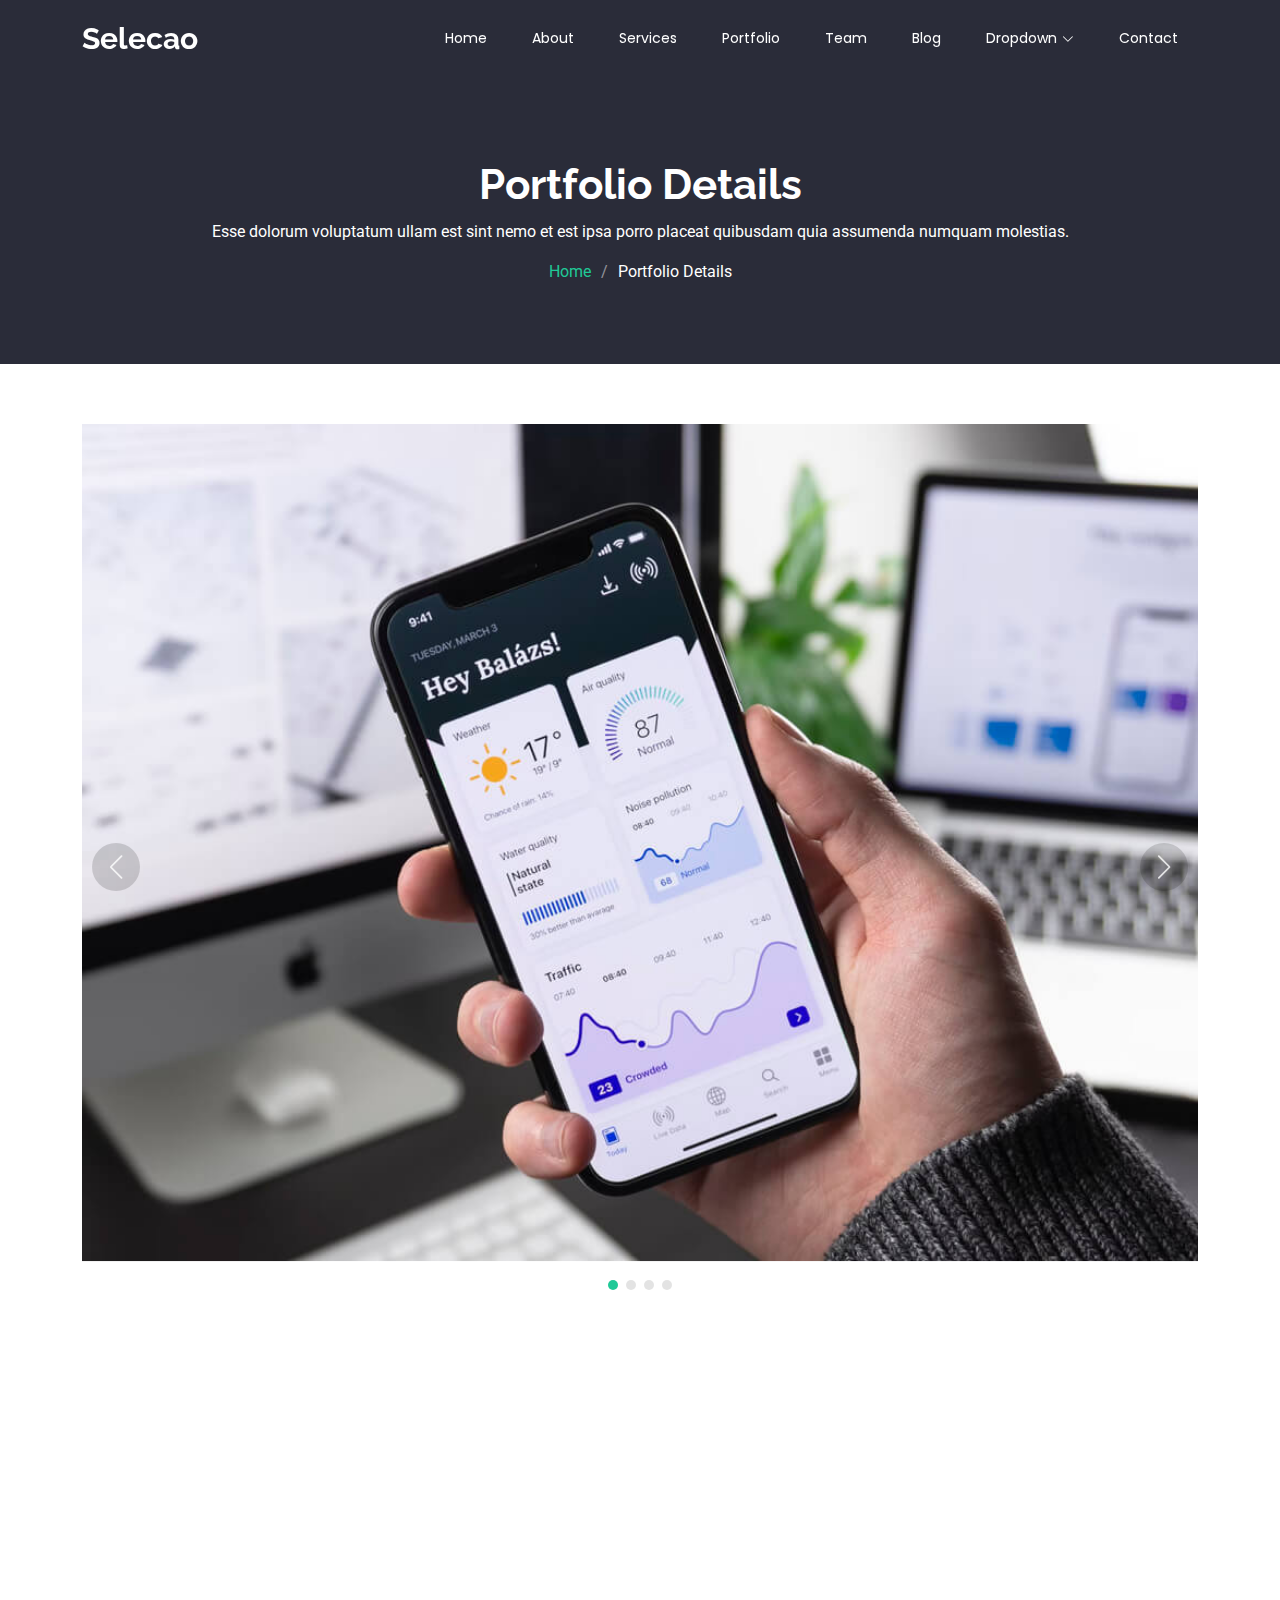
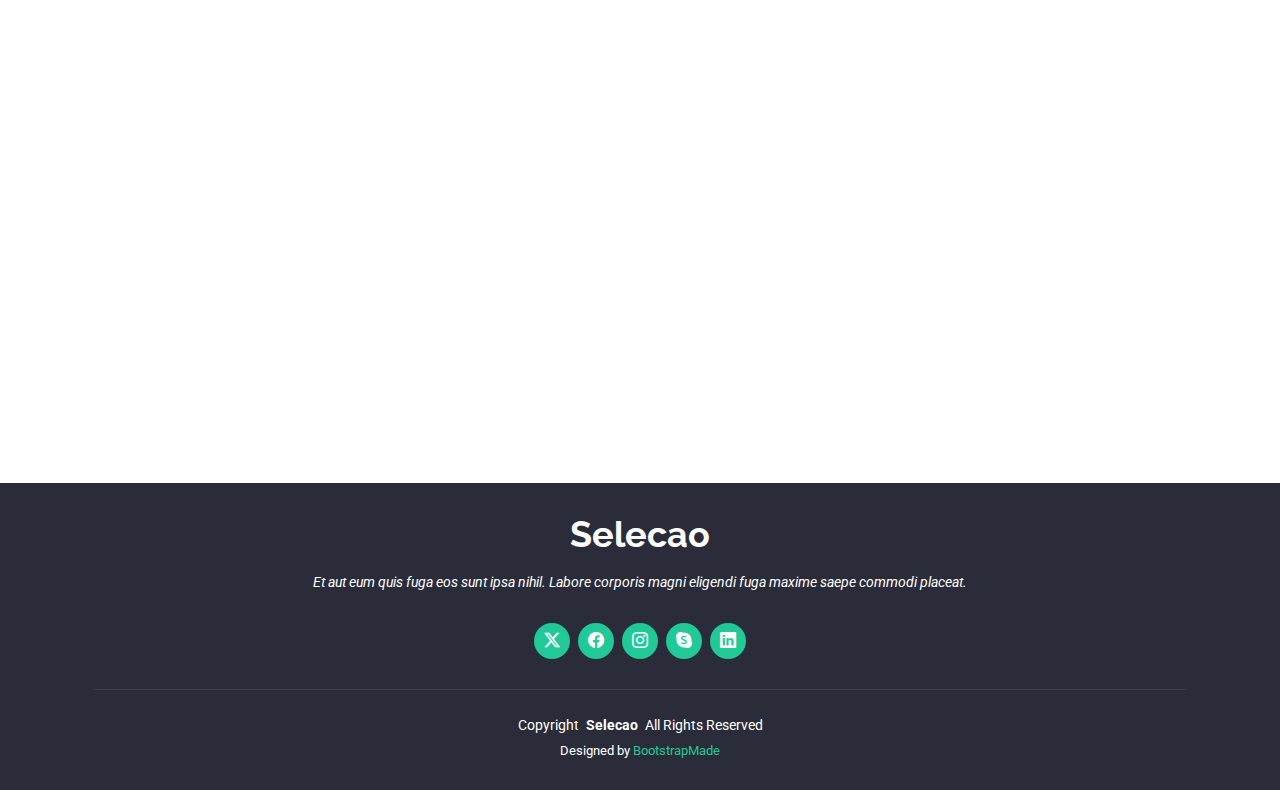
<file: portfolio-details.html>
<!DOCTYPE html>
<html lang="en">

<head>
  <meta charset="utf-8">
  <meta content="width=device-width, initial-scale=1.0" name="viewport">
  <title>Portfolio Details - Selecao Bootstrap Template</title>
  <meta name="description" content="">
  <meta name="keywords" content="">

  <!-- Favicons -->
  <link href="assets/img/favicon.png" rel="icon">
  <link href="assets/img/apple-touch-icon.png" rel="apple-touch-icon">

  <!-- Fonts -->
  <link href="https://fonts.googleapis.com" rel="preconnect">
  <link href="https://fonts.gstatic.com" rel="preconnect" crossorigin>
  <link href="https://fonts.googleapis.com/css2?family=Roboto:ital,wght@0,100;0,300;0,400;0,500;0,700;0,900;1,100;1,300;1,400;1,500;1,700;1,900&family=Poppins:ital,wght@0,100;0,200;0,300;0,400;0,500;0,600;0,700;0,800;0,900;1,100;1,200;1,300;1,400;1,500;1,600;1,700;1,800;1,900&family=Raleway:ital,wght@0,100;0,200;0,300;0,400;0,500;0,600;0,700;0,800;0,900;1,100;1,200;1,300;1,400;1,500;1,600;1,700;1,800;1,900&display=swap" rel="stylesheet">

  <!-- Vendor CSS Files -->
  <link href="assets/vendor/bootstrap/css/bootstrap.min.css" rel="stylesheet">
  <link href="assets/vendor/bootstrap-icons/bootstrap-icons.css" rel="stylesheet">
  <link href="assets/vendor/aos/aos.css" rel="stylesheet">
  <link href="assets/vendor/animate.css/animate.min.css" rel="stylesheet">
  <link href="assets/vendor/glightbox/css/glightbox.min.css" rel="stylesheet">
  <link href="assets/vendor/swiper/swiper-bundle.min.css" rel="stylesheet">

  <!-- Main CSS File -->
  <link href="assets/css/main.css" rel="stylesheet">

  <!-- =======================================================
  * Template Name: Selecao
  * Template URL: https://bootstrapmade.com/selecao-bootstrap-template/
  * Updated: Aug 07 2024 with Bootstrap v5.3.3
  * Author: BootstrapMade.com
  * License: https://bootstrapmade.com/license/
  ======================================================== -->
</head>

<body class="portfolio-details-page">

  <header id="header" class="header d-flex align-items-center fixed-top">
    <div class="container-fluid container-xl position-relative d-flex align-items-center justify-content-between">

      <a href="index.html" class="logo d-flex align-items-center">
        <!-- Uncomment the line below if you also wish to use an image logo -->
        <!-- <img src="assets/img/logo.png" alt=""> -->
        <h1 class="sitename">Selecao</h1>
      </a>

      <nav id="navmenu" class="navmenu">
        <ul>
          <li><a href="#hero">Home</a></li>
          <li><a href="#about">About</a></li>
          <li><a href="#services">Services</a></li>
          <li><a href="#portfolio">Portfolio</a></li>
          <li><a href="#team">Team</a></li>
          <li><a href="blog.html">Blog</a></li>
          <li class="dropdown"><a href="#"><span>Dropdown</span> <i class="bi bi-chevron-down toggle-dropdown"></i></a>
            <ul>
              <li><a href="#">Dropdown 1</a></li>
              <li class="dropdown"><a href="#"><span>Deep Dropdown</span> <i class="bi bi-chevron-down toggle-dropdown"></i></a>
                <ul>
                  <li><a href="#">Deep Dropdown 1</a></li>
                  <li><a href="#">Deep Dropdown 2</a></li>
                  <li><a href="#">Deep Dropdown 3</a></li>
                  <li><a href="#">Deep Dropdown 4</a></li>
                  <li><a href="#">Deep Dropdown 5</a></li>
                </ul>
              </li>
              <li><a href="#">Dropdown 2</a></li>
              <li><a href="#">Dropdown 3</a></li>
              <li><a href="#">Dropdown 4</a></li>
            </ul>
          </li>
          <li><a href="#contact">Contact</a></li>
        </ul>
        <i class="mobile-nav-toggle d-xl-none bi bi-list"></i>
      </nav>

    </div>
  </header>

  <main class="main">

    <!-- Page Title -->
    <div class="page-title dark-background">
      <div class="container position-relative">
        <h1>Portfolio Details</h1>
        <p>Esse dolorum voluptatum ullam est sint nemo et est ipsa porro placeat quibusdam quia assumenda numquam molestias.</p>
        <nav class="breadcrumbs">
          <ol>
            <li><a href="index.html">Home</a></li>
            <li class="current">Portfolio Details</li>
          </ol>
        </nav>
      </div>
    </div><!-- End Page Title -->

    <!-- Portfolio Details Section -->
    <section id="portfolio-details" class="portfolio-details section">

      <div class="container" data-aos="fade-up">

        <div class="portfolio-details-slider swiper init-swiper">
          <script type="application/json" class="swiper-config">
            {
              "loop": true,
              "speed": 600,
              "autoplay": {
                "delay": 5000
              },
              "slidesPerView": "auto",
              "navigation": {
                "nextEl": ".swiper-button-next",
                "prevEl": ".swiper-button-prev"
              },
              "pagination": {
                "el": ".swiper-pagination",
                "type": "bullets",
                "clickable": true
              }
            }
          </script>
          <div class="swiper-wrapper align-items-center">

            <div class="swiper-slide">
              <img src="assets/img/portfolio/app-1.jpg" alt="">
            </div>

            <div class="swiper-slide">
              <img src="assets/img/portfolio/product-1.jpg" alt="">
            </div>

            <div class="swiper-slide">
              <img src="assets/img/portfolio/branding-1.jpg" alt="">
            </div>

            <div class="swiper-slide">
              <img src="assets/img/portfolio/books-1.jpg" alt="">
            </div>

          </div>
          <div class="swiper-button-prev"></div>
          <div class="swiper-button-next"></div>
          <div class="swiper-pagination"></div>
        </div>

        <div class="row justify-content-between gy-4 mt-4">

          <div class="col-lg-8" data-aos="fade-up">
            <div class="portfolio-description">
              <h2>This is an example of portfolio details</h2>
              <p>
                Autem ipsum nam porro corporis rerum. Quis eos dolorem eos itaque inventore commodi labore quia quia. Exercitationem repudiandae officiis neque suscipit non officia eaque itaque enim. Voluptatem officia accusantium nesciunt est omnis tempora consectetur dignissimos. Sequi nulla at esse enim cum deserunt eius.
              </p>
              <p>
                Amet consequatur qui dolore veniam voluptatem voluptatem sit. Non aspernatur atque natus ut cum nam et. Praesentium error dolores rerum minus sequi quia veritatis eum. Eos et doloribus doloremque nesciunt molestiae laboriosam.
              </p>

              <div class="testimonial-item">
                <p>
                  <i class="bi bi-quote quote-icon-left"></i>
                  <span>Export tempor illum tamen malis malis eram quae irure esse labore quem cillum quid cillum eram malis quorum velit fore eram velit sunt aliqua noster fugiat irure amet legam anim culpa.</span>
                  <i class="bi bi-quote quote-icon-right"></i>
                </p>
                <div>
                  <img src="assets/img/testimonials/testimonials-2.jpg" class="testimonial-img" alt="">
                  <h3>Sara Wilsson</h3>
                  <h4>Designer</h4>
                </div>
              </div>

              <p>
                Impedit ipsum quae et aliquid doloribus et voluptatem quasi. Perspiciatis occaecati earum et magnam animi. Quibusdam non qui ea vitae suscipit vitae sunt. Repudiandae incidunt cumque minus deserunt assumenda tempore. Delectus voluptas necessitatibus est.
              </p>

              <p>
                Sunt voluptatum sapiente facilis quo odio aut ipsum repellat debitis. Molestiae et autem libero. Explicabo et quod necessitatibus similique quis dolor eum. Numquam eaque praesentium rem et qui nesciunt.
              </p>

            </div>
          </div>

          <div class="col-lg-3" data-aos="fade-up" data-aos-delay="100">
            <div class="portfolio-info">
              <h3>Project information</h3>
              <ul>
                <li><strong>Category</strong> Web design</li>
                <li><strong>Client</strong> ASU Company</li>
                <li><strong>Project date</strong> 01 March, 2020</li>
                <li><strong>Project URL</strong> <a href="#">www.example.com</a></li>
                <li><a href="#" class="btn-visit align-self-start">Visit Website</a></li>
              </ul>
            </div>
          </div>

        </div>

      </div>

    </section><!-- /Portfolio Details Section -->

  </main>

  <footer id="footer" class="footer dark-background">
    <div class="container">
      <h3 class="sitename">Selecao</h3>
      <p>Et aut eum quis fuga eos sunt ipsa nihil. Labore corporis magni eligendi fuga maxime saepe commodi placeat.</p>
      <div class="social-links d-flex justify-content-center">
        <a href=""><i class="bi bi-twitter-x"></i></a>
        <a href=""><i class="bi bi-facebook"></i></a>
        <a href=""><i class="bi bi-instagram"></i></a>
        <a href=""><i class="bi bi-skype"></i></a>
        <a href=""><i class="bi bi-linkedin"></i></a>
      </div>
      <div class="container">
        <div class="copyright">
          <span>Copyright</span> <strong class="px-1 sitename">Selecao</strong> <span>All Rights Reserved</span>
        </div>
        <div class="credits">
          <!-- All the links in the footer should remain intact. -->
          <!-- You can delete the links only if you've purchased the pro version. -->
          <!-- Licensing information: https://bootstrapmade.com/license/ -->
          <!-- Purchase the pro version with working PHP/AJAX contact form: [buy-url] -->
          Designed by <a href="https://bootstrapmade.com/">BootstrapMade</a>
        </div>
      </div>
    </div>
  </footer>

  <!-- Scroll Top -->
  <a href="#" id="scroll-top" class="scroll-top d-flex align-items-center justify-content-center"><i class="bi bi-arrow-up-short"></i></a>

  <!-- Preloader -->
  <div id="preloader"></div>

  <!-- Vendor JS Files -->
  <script src="assets/vendor/bootstrap/js/bootstrap.bundle.min.js"></script>
  <script src="assets/vendor/php-email-form/validate.js"></script>
  <script src="assets/vendor/aos/aos.js"></script>
  <script src="assets/vendor/glightbox/js/glightbox.min.js"></script>
  <script src="assets/vendor/imagesloaded/imagesloaded.pkgd.min.js"></script>
  <script src="assets/vendor/isotope-layout/isotope.pkgd.min.js"></script>
  <script src="assets/vendor/swiper/swiper-bundle.min.js"></script>

  <!-- Main JS File -->
  <script src="assets/js/main.js"></script>

</body>

</html>
</file>
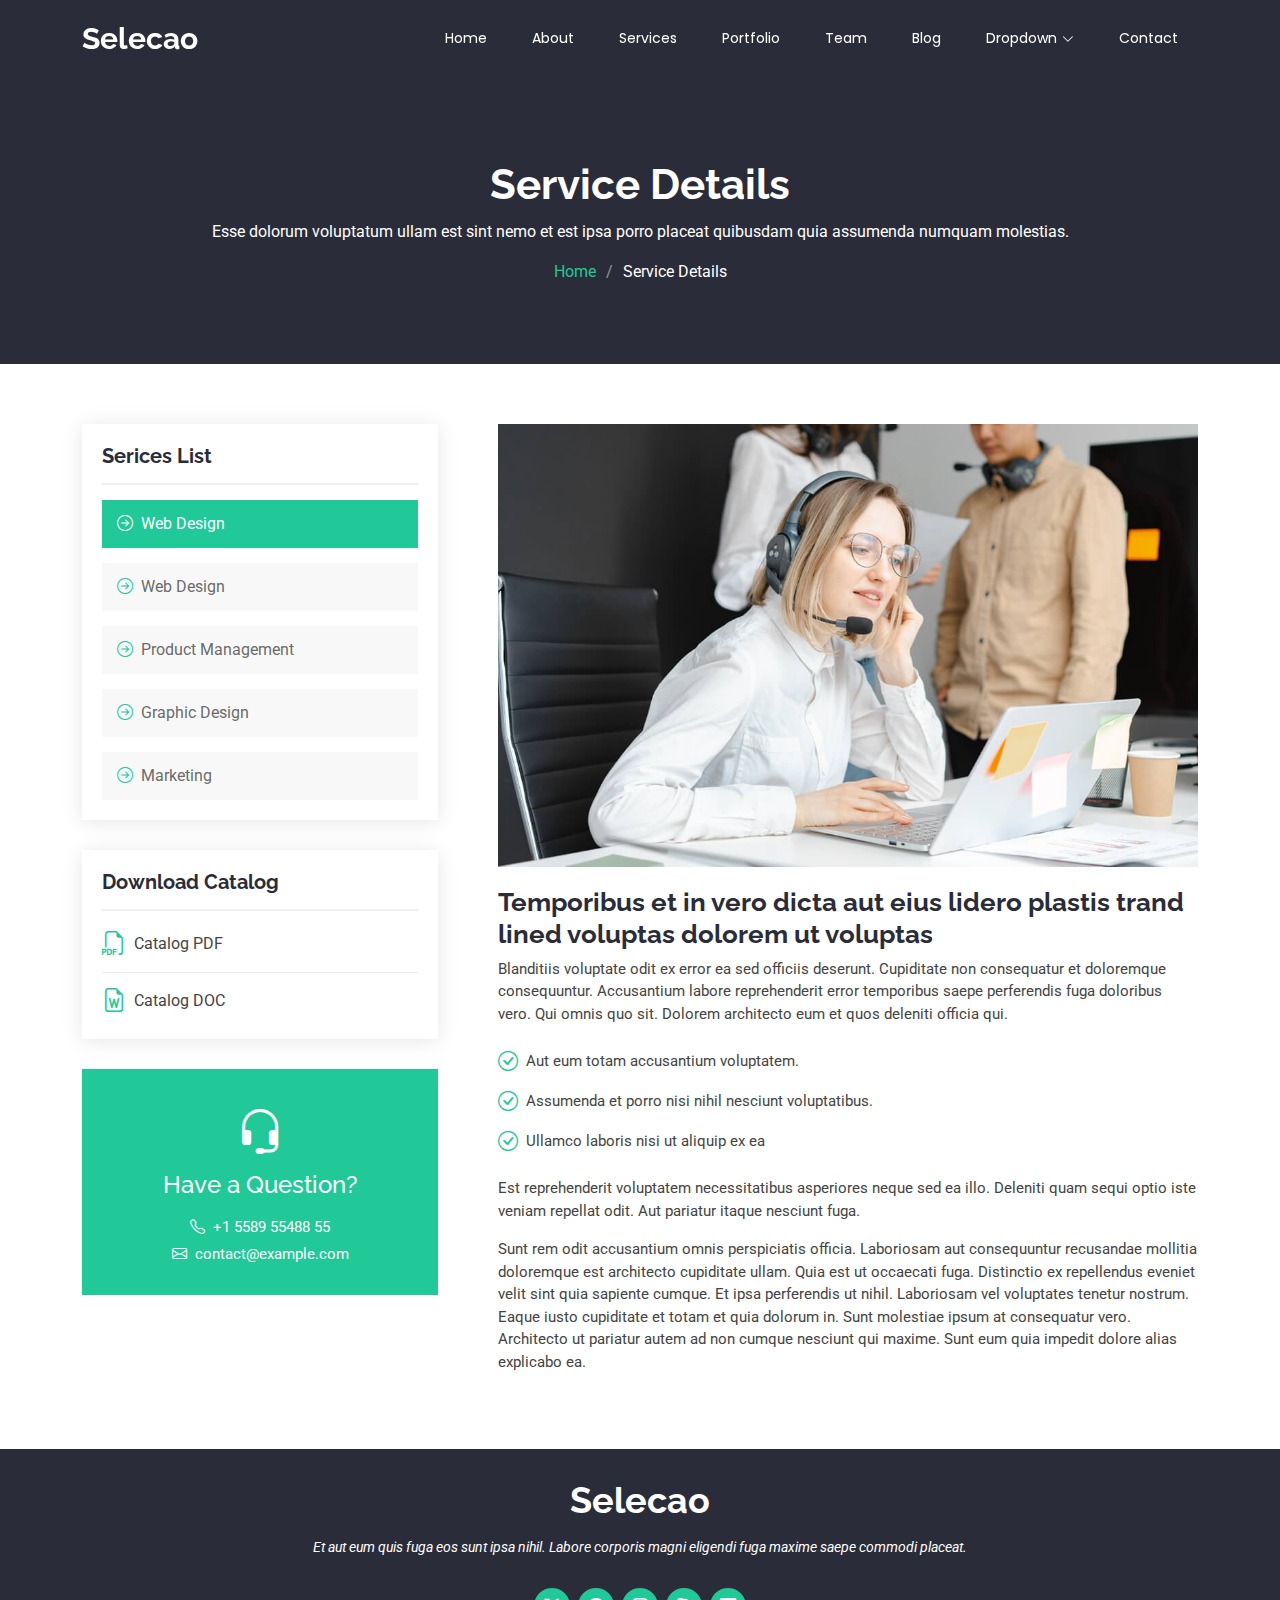
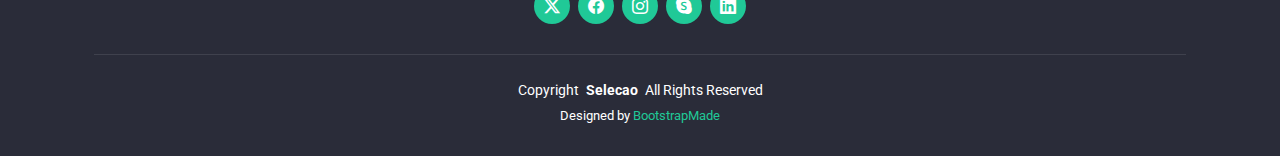
<file: service-details.html>
<!DOCTYPE html>
<html lang="en">

<head>
  <meta charset="utf-8">
  <meta content="width=device-width, initial-scale=1.0" name="viewport">
  <title>Service Details - Selecao Bootstrap Template</title>
  <meta name="description" content="">
  <meta name="keywords" content="">

  <!-- Favicons -->
  <link href="assets/img/favicon.png" rel="icon">
  <link href="assets/img/apple-touch-icon.png" rel="apple-touch-icon">

  <!-- Fonts -->
  <link href="https://fonts.googleapis.com" rel="preconnect">
  <link href="https://fonts.gstatic.com" rel="preconnect" crossorigin>
  <link href="https://fonts.googleapis.com/css2?family=Roboto:ital,wght@0,100;0,300;0,400;0,500;0,700;0,900;1,100;1,300;1,400;1,500;1,700;1,900&family=Poppins:ital,wght@0,100;0,200;0,300;0,400;0,500;0,600;0,700;0,800;0,900;1,100;1,200;1,300;1,400;1,500;1,600;1,700;1,800;1,900&family=Raleway:ital,wght@0,100;0,200;0,300;0,400;0,500;0,600;0,700;0,800;0,900;1,100;1,200;1,300;1,400;1,500;1,600;1,700;1,800;1,900&display=swap" rel="stylesheet">

  <!-- Vendor CSS Files -->
  <link href="assets/vendor/bootstrap/css/bootstrap.min.css" rel="stylesheet">
  <link href="assets/vendor/bootstrap-icons/bootstrap-icons.css" rel="stylesheet">
  <link href="assets/vendor/aos/aos.css" rel="stylesheet">
  <link href="assets/vendor/animate.css/animate.min.css" rel="stylesheet">
  <link href="assets/vendor/glightbox/css/glightbox.min.css" rel="stylesheet">
  <link href="assets/vendor/swiper/swiper-bundle.min.css" rel="stylesheet">

  <!-- Main CSS File -->
  <link href="assets/css/main.css" rel="stylesheet">

  <!-- =======================================================
  * Template Name: Selecao
  * Template URL: https://bootstrapmade.com/selecao-bootstrap-template/
  * Updated: Aug 07 2024 with Bootstrap v5.3.3
  * Author: BootstrapMade.com
  * License: https://bootstrapmade.com/license/
  ======================================================== -->
</head>

<body class="service-details-page">

  <header id="header" class="header d-flex align-items-center fixed-top">
    <div class="container-fluid container-xl position-relative d-flex align-items-center justify-content-between">

      <a href="index.html" class="logo d-flex align-items-center">
        <!-- Uncomment the line below if you also wish to use an image logo -->
        <!-- <img src="assets/img/logo.png" alt=""> -->
        <h1 class="sitename">Selecao</h1>
      </a>

      <nav id="navmenu" class="navmenu">
        <ul>
          <li><a href="#hero">Home</a></li>
          <li><a href="#about">About</a></li>
          <li><a href="#services">Services</a></li>
          <li><a href="#portfolio">Portfolio</a></li>
          <li><a href="#team">Team</a></li>
          <li><a href="blog.html">Blog</a></li>
          <li class="dropdown"><a href="#"><span>Dropdown</span> <i class="bi bi-chevron-down toggle-dropdown"></i></a>
            <ul>
              <li><a href="#">Dropdown 1</a></li>
              <li class="dropdown"><a href="#"><span>Deep Dropdown</span> <i class="bi bi-chevron-down toggle-dropdown"></i></a>
                <ul>
                  <li><a href="#">Deep Dropdown 1</a></li>
                  <li><a href="#">Deep Dropdown 2</a></li>
                  <li><a href="#">Deep Dropdown 3</a></li>
                  <li><a href="#">Deep Dropdown 4</a></li>
                  <li><a href="#">Deep Dropdown 5</a></li>
                </ul>
              </li>
              <li><a href="#">Dropdown 2</a></li>
              <li><a href="#">Dropdown 3</a></li>
              <li><a href="#">Dropdown 4</a></li>
            </ul>
          </li>
          <li><a href="#contact">Contact</a></li>
        </ul>
        <i class="mobile-nav-toggle d-xl-none bi bi-list"></i>
      </nav>

    </div>
  </header>

  <main class="main">

    <!-- Page Title -->
    <div class="page-title dark-background">
      <div class="container position-relative">
        <h1>Service Details</h1>
        <p>Esse dolorum voluptatum ullam est sint nemo et est ipsa porro placeat quibusdam quia assumenda numquam molestias.</p>
        <nav class="breadcrumbs">
          <ol>
            <li><a href="index.html">Home</a></li>
            <li class="current">Service Details</li>
          </ol>
        </nav>
      </div>
    </div><!-- End Page Title -->

    <!-- Service Details Section -->
    <section id="service-details" class="service-details section">

      <div class="container">

        <div class="row gy-5">

          <div class="col-lg-4" data-aos="fade-up" data-aos-delay="100">

            <div class="service-box">
              <h4>Serices List</h4>
              <div class="services-list">
                <a href="#" class="active"><i class="bi bi-arrow-right-circle"></i><span>Web Design</span></a>
                <a href="#"><i class="bi bi-arrow-right-circle"></i><span>Web Design</span></a>
                <a href="#"><i class="bi bi-arrow-right-circle"></i><span>Product Management</span></a>
                <a href="#"><i class="bi bi-arrow-right-circle"></i><span>Graphic Design</span></a>
                <a href="#"><i class="bi bi-arrow-right-circle"></i><span>Marketing</span></a>
              </div>
            </div><!-- End Services List -->

            <div class="service-box">
              <h4>Download Catalog</h4>
              <div class="download-catalog">
                <a href="#"><i class="bi bi-filetype-pdf"></i><span>Catalog PDF</span></a>
                <a href="#"><i class="bi bi-file-earmark-word"></i><span>Catalog DOC</span></a>
              </div>
            </div><!-- End Services List -->

            <div class="help-box d-flex flex-column justify-content-center align-items-center">
              <i class="bi bi-headset help-icon"></i>
              <h4>Have a Question?</h4>
              <p class="d-flex align-items-center mt-2 mb-0"><i class="bi bi-telephone me-2"></i> <span>+1 5589 55488 55</span></p>
              <p class="d-flex align-items-center mt-1 mb-0"><i class="bi bi-envelope me-2"></i> <a href="mailto:contact@example.com">contact@example.com</a></p>
            </div>

          </div>

          <div class="col-lg-8 ps-lg-5" data-aos="fade-up" data-aos-delay="200">
            <img src="assets/img/services.jpg" alt="" class="img-fluid services-img">
            <h3>Temporibus et in vero dicta aut eius lidero plastis trand lined voluptas dolorem ut voluptas</h3>
            <p>
              Blanditiis voluptate odit ex error ea sed officiis deserunt. Cupiditate non consequatur et doloremque consequuntur. Accusantium labore reprehenderit error temporibus saepe perferendis fuga doloribus vero. Qui omnis quo sit. Dolorem architecto eum et quos deleniti officia qui.
            </p>
            <ul>
              <li><i class="bi bi-check-circle"></i> <span>Aut eum totam accusantium voluptatem.</span></li>
              <li><i class="bi bi-check-circle"></i> <span>Assumenda et porro nisi nihil nesciunt voluptatibus.</span></li>
              <li><i class="bi bi-check-circle"></i> <span>Ullamco laboris nisi ut aliquip ex ea</span></li>
            </ul>
            <p>
              Est reprehenderit voluptatem necessitatibus asperiores neque sed ea illo. Deleniti quam sequi optio iste veniam repellat odit. Aut pariatur itaque nesciunt fuga.
            </p>
            <p>
              Sunt rem odit accusantium omnis perspiciatis officia. Laboriosam aut consequuntur recusandae mollitia doloremque est architecto cupiditate ullam. Quia est ut occaecati fuga. Distinctio ex repellendus eveniet velit sint quia sapiente cumque. Et ipsa perferendis ut nihil. Laboriosam vel voluptates tenetur nostrum. Eaque iusto cupiditate et totam et quia dolorum in. Sunt molestiae ipsum at consequatur vero. Architecto ut pariatur autem ad non cumque nesciunt qui maxime. Sunt eum quia impedit dolore alias explicabo ea.
            </p>
          </div>

        </div>

      </div>

    </section><!-- /Service Details Section -->

  </main>

  <footer id="footer" class="footer dark-background">
    <div class="container">
      <h3 class="sitename">Selecao</h3>
      <p>Et aut eum quis fuga eos sunt ipsa nihil. Labore corporis magni eligendi fuga maxime saepe commodi placeat.</p>
      <div class="social-links d-flex justify-content-center">
        <a href=""><i class="bi bi-twitter-x"></i></a>
        <a href=""><i class="bi bi-facebook"></i></a>
        <a href=""><i class="bi bi-instagram"></i></a>
        <a href=""><i class="bi bi-skype"></i></a>
        <a href=""><i class="bi bi-linkedin"></i></a>
      </div>
      <div class="container">
        <div class="copyright">
          <span>Copyright</span> <strong class="px-1 sitename">Selecao</strong> <span>All Rights Reserved</span>
        </div>
        <div class="credits">
          <!-- All the links in the footer should remain intact. -->
          <!-- You can delete the links only if you've purchased the pro version. -->
          <!-- Licensing information: https://bootstrapmade.com/license/ -->
          <!-- Purchase the pro version with working PHP/AJAX contact form: [buy-url] -->
          Designed by <a href="https://bootstrapmade.com/">BootstrapMade</a>
        </div>
      </div>
    </div>
  </footer>

  <!-- Scroll Top -->
  <a href="#" id="scroll-top" class="scroll-top d-flex align-items-center justify-content-center"><i class="bi bi-arrow-up-short"></i></a>

  <!-- Preloader -->
  <div id="preloader"></div>

  <!-- Vendor JS Files -->
  <script src="assets/vendor/bootstrap/js/bootstrap.bundle.min.js"></script>
  <script src="assets/vendor/php-email-form/validate.js"></script>
  <script src="assets/vendor/aos/aos.js"></script>
  <script src="assets/vendor/glightbox/js/glightbox.min.js"></script>
  <script src="assets/vendor/imagesloaded/imagesloaded.pkgd.min.js"></script>
  <script src="assets/vendor/isotope-layout/isotope.pkgd.min.js"></script>
  <script src="assets/vendor/swiper/swiper-bundle.min.js"></script>

  <!-- Main JS File -->
  <script src="assets/js/main.js"></script>

</body>

</html>
</file>
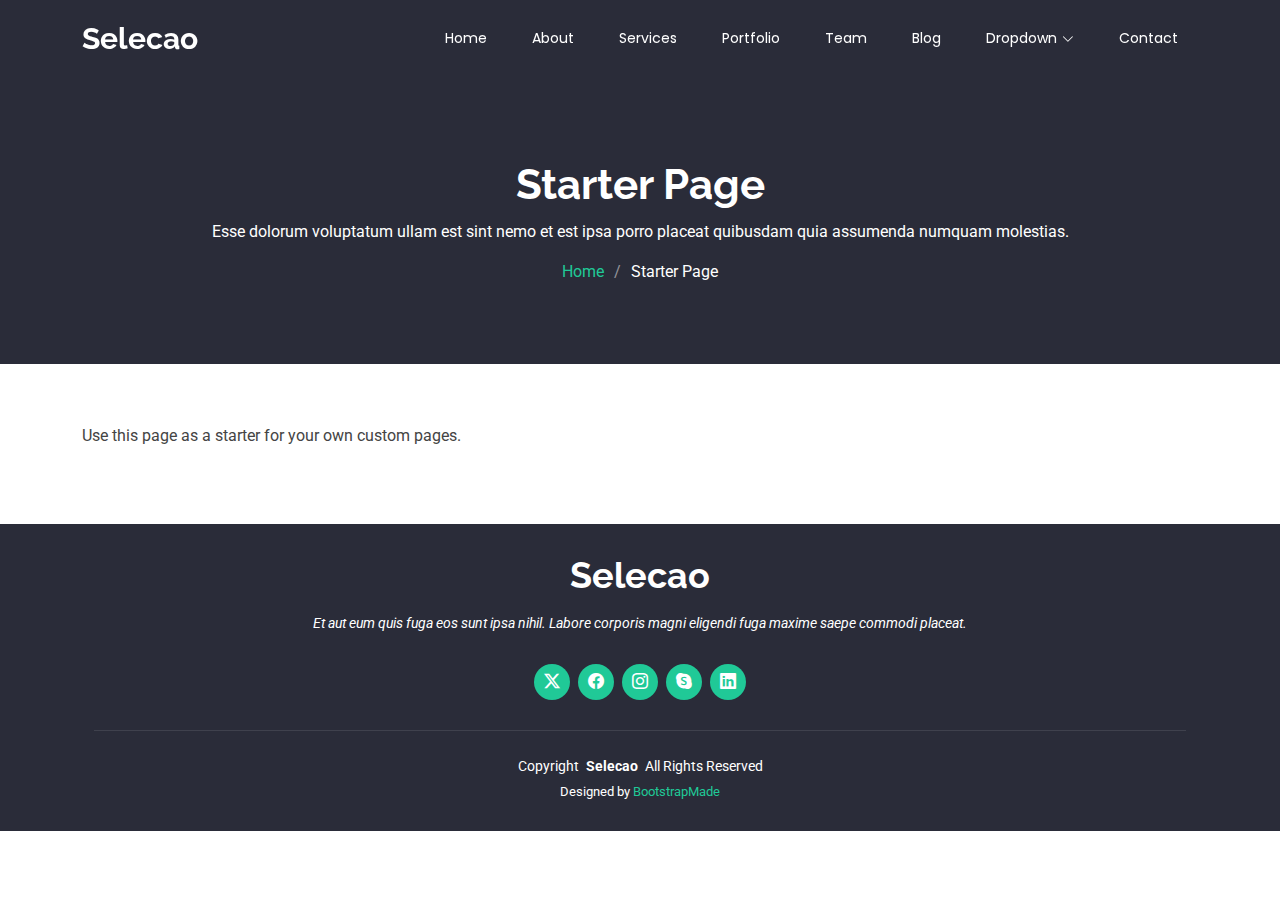
<file: starter-page.html>
<!DOCTYPE html>
<html lang="en">

<head>
  <meta charset="utf-8">
  <meta content="width=device-width, initial-scale=1.0" name="viewport">
  <title>Starter Page - Selecao Bootstrap Template</title>
  <meta name="description" content="">
  <meta name="keywords" content="">

  <!-- Favicons -->
  <link href="assets/img/favicon.png" rel="icon">
  <link href="assets/img/apple-touch-icon.png" rel="apple-touch-icon">

  <!-- Fonts -->
  <link href="https://fonts.googleapis.com" rel="preconnect">
  <link href="https://fonts.gstatic.com" rel="preconnect" crossorigin>
  <link href="https://fonts.googleapis.com/css2?family=Roboto:ital,wght@0,100;0,300;0,400;0,500;0,700;0,900;1,100;1,300;1,400;1,500;1,700;1,900&family=Poppins:ital,wght@0,100;0,200;0,300;0,400;0,500;0,600;0,700;0,800;0,900;1,100;1,200;1,300;1,400;1,500;1,600;1,700;1,800;1,900&family=Raleway:ital,wght@0,100;0,200;0,300;0,400;0,500;0,600;0,700;0,800;0,900;1,100;1,200;1,300;1,400;1,500;1,600;1,700;1,800;1,900&display=swap" rel="stylesheet">

  <!-- Vendor CSS Files -->
  <link href="assets/vendor/bootstrap/css/bootstrap.min.css" rel="stylesheet">
  <link href="assets/vendor/bootstrap-icons/bootstrap-icons.css" rel="stylesheet">
  <link href="assets/vendor/aos/aos.css" rel="stylesheet">
  <link href="assets/vendor/animate.css/animate.min.css" rel="stylesheet">
  <link href="assets/vendor/glightbox/css/glightbox.min.css" rel="stylesheet">
  <link href="assets/vendor/swiper/swiper-bundle.min.css" rel="stylesheet">

  <!-- Main CSS File -->
  <link href="assets/css/main.css" rel="stylesheet">

  <!-- =======================================================
  * Template Name: Selecao
  * Template URL: https://bootstrapmade.com/selecao-bootstrap-template/
  * Updated: Aug 07 2024 with Bootstrap v5.3.3
  * Author: BootstrapMade.com
  * License: https://bootstrapmade.com/license/
  ======================================================== -->
</head>

<body class="starter-page-page">

  <header id="header" class="header d-flex align-items-center fixed-top">
    <div class="container-fluid container-xl position-relative d-flex align-items-center justify-content-between">

      <a href="index.html" class="logo d-flex align-items-center">
        <!-- Uncomment the line below if you also wish to use an image logo -->
        <!-- <img src="assets/img/logo.png" alt=""> -->
        <h1 class="sitename">Selecao</h1>
      </a>

      <nav id="navmenu" class="navmenu">
        <ul>
          <li><a href="#hero">Home</a></li>
          <li><a href="#about">About</a></li>
          <li><a href="#services">Services</a></li>
          <li><a href="#portfolio">Portfolio</a></li>
          <li><a href="#team">Team</a></li>
          <li><a href="blog.html">Blog</a></li>
          <li class="dropdown"><a href="#"><span>Dropdown</span> <i class="bi bi-chevron-down toggle-dropdown"></i></a>
            <ul>
              <li><a href="#">Dropdown 1</a></li>
              <li class="dropdown"><a href="#"><span>Deep Dropdown</span> <i class="bi bi-chevron-down toggle-dropdown"></i></a>
                <ul>
                  <li><a href="#">Deep Dropdown 1</a></li>
                  <li><a href="#">Deep Dropdown 2</a></li>
                  <li><a href="#">Deep Dropdown 3</a></li>
                  <li><a href="#">Deep Dropdown 4</a></li>
                  <li><a href="#">Deep Dropdown 5</a></li>
                </ul>
              </li>
              <li><a href="#">Dropdown 2</a></li>
              <li><a href="#">Dropdown 3</a></li>
              <li><a href="#">Dropdown 4</a></li>
            </ul>
          </li>
          <li><a href="#contact">Contact</a></li>
        </ul>
        <i class="mobile-nav-toggle d-xl-none bi bi-list"></i>
      </nav>

    </div>
  </header>

  <main class="main">

    <!-- Page Title -->
    <div class="page-title dark-background">
      <div class="container position-relative">
        <h1>Starter Page</h1>
        <p>Esse dolorum voluptatum ullam est sint nemo et est ipsa porro placeat quibusdam quia assumenda numquam molestias.</p>
        <nav class="breadcrumbs">
          <ol>
            <li><a href="index.html">Home</a></li>
            <li class="current">Starter Page</li>
          </ol>
        </nav>
      </div>
    </div><!-- End Page Title -->

    <!-- Starter Section Section -->
    <section id="starter-section" class="starter-section section">

      <div class="container" data-aos="fade-up">
        <p>Use this page as a starter for your own custom pages.</p>
      </div>

    </section><!-- /Starter Section Section -->

  </main>

  <footer id="footer" class="footer dark-background">
    <div class="container">
      <h3 class="sitename">Selecao</h3>
      <p>Et aut eum quis fuga eos sunt ipsa nihil. Labore corporis magni eligendi fuga maxime saepe commodi placeat.</p>
      <div class="social-links d-flex justify-content-center">
        <a href=""><i class="bi bi-twitter-x"></i></a>
        <a href=""><i class="bi bi-facebook"></i></a>
        <a href=""><i class="bi bi-instagram"></i></a>
        <a href=""><i class="bi bi-skype"></i></a>
        <a href=""><i class="bi bi-linkedin"></i></a>
      </div>
      <div class="container">
        <div class="copyright">
          <span>Copyright</span> <strong class="px-1 sitename">Selecao</strong> <span>All Rights Reserved</span>
        </div>
        <div class="credits">
          <!-- All the links in the footer should remain intact. -->
          <!-- You can delete the links only if you've purchased the pro version. -->
          <!-- Licensing information: https://bootstrapmade.com/license/ -->
          <!-- Purchase the pro version with working PHP/AJAX contact form: [buy-url] -->
          Designed by <a href="https://bootstrapmade.com/">BootstrapMade</a>
        </div>
      </div>
    </div>
  </footer>

  <!-- Scroll Top -->
  <a href="#" id="scroll-top" class="scroll-top d-flex align-items-center justify-content-center"><i class="bi bi-arrow-up-short"></i></a>

  <!-- Preloader -->
  <div id="preloader"></div>

  <!-- Vendor JS Files -->
  <script src="assets/vendor/bootstrap/js/bootstrap.bundle.min.js"></script>
  <script src="assets/vendor/php-email-form/validate.js"></script>
  <script src="assets/vendor/aos/aos.js"></script>
  <script src="assets/vendor/glightbox/js/glightbox.min.js"></script>
  <script src="assets/vendor/imagesloaded/imagesloaded.pkgd.min.js"></script>
  <script src="assets/vendor/isotope-layout/isotope.pkgd.min.js"></script>
  <script src="assets/vendor/swiper/swiper-bundle.min.js"></script>

  <!-- Main JS File -->
  <script src="assets/js/main.js"></script>

</body>

</html>
</file>
<file: assets/css/main.css>
/**
* Template Name: Selecao
* Template URL: https://bootstrapmade.com/selecao-bootstrap-template/
* Updated: Aug 07 2024 with Bootstrap v5.3.3
* Author: BootstrapMade.com
* License: https://bootstrapmade.com/license/
*/

/*--------------------------------------------------------------
# Font & Color Variables
# Help: https://bootstrapmade.com/color-system/
--------------------------------------------------------------*/
/* Fonts */
:root {
  --default-font: "Roboto",  system-ui, -apple-system, "Segoe UI", Roboto, "Helvetica Neue", Arial, "Noto Sans", "Liberation Sans", sans-serif, "Apple Color Emoji", "Segoe UI Emoji", "Segoe UI Symbol", "Noto Color Emoji";
  --heading-font: "Raleway",  sans-serif;
  --nav-font: "Poppins",  sans-serif;
}

/* Global Colors - The following color variables are used throughout the website. Updating them here will change the color scheme of the entire website */
:root { 
  --background-color: #ffffff; /* Background color for the entire website, including individual sections */
  --default-color: #444444; /* Default color used for the majority of the text content across the entire website */
  --heading-color: #2a2c39; /* Color for headings, subheadings and title throughout the website */
  --accent-color: #20c997; /* Accent color that represents your brand on the website. It's used for buttons, links, and other elements that need to stand out */
  --surface-color: #ffffff; /* The surface color is used as a background of boxed elements within sections, such as cards, icon boxes, or other elements that require a visual separation from the global background. */
  --contrast-color: #ffffff; /* Contrast color for text, ensuring readability against backgrounds of accent, heading, or default colors. */
}

/* Nav Menu Colors - The following color variables are used specifically for the navigation menu. They are separate from the global colors to allow for more customization options */
:root {
  --nav-color: #ffffff;  /* The default color of the main navmenu links */
  --nav-hover-color: #20c997; /* Applied to main navmenu links when they are hovered over or active */
  --nav-mobile-background-color: #ffffff; /* Used as the background color for mobile navigation menu */
  --nav-dropdown-background-color: #ffffff; /* Used as the background color for dropdown items that appear when hovering over primary navigation items */
  --nav-dropdown-color: #060606; /* Used for navigation links of the dropdown items in the navigation menu. */
  --nav-dropdown-hover-color: #20c997; /* Similar to --nav-hover-color, this color is applied to dropdown navigation links when they are hovered over. */
}

/* Color Presets - These classes override global colors when applied to any section or element, providing reuse of the sam color scheme. */

.light-background {
  --background-color: #f9f9f9;
  --surface-color: #ffffff;
}

.dark-background {
  --background-color: #2a2c39;
  --default-color: #ffffff;
  --heading-color: #ffffff;
  --surface-color: #404356;
  --contrast-color: #ffffff;
}

/* Smooth scroll */
:root {
  scroll-behavior: smooth;
}

/*--------------------------------------------------------------
# General Styling & Shared Classes
--------------------------------------------------------------*/
body {
  color: var(--default-color);
  background-color: var(--background-color);
  font-family: var(--default-font);
}

a {
  color: var(--accent-color);
  text-decoration: none;
  transition: 0.3s;
}

a:hover {
  color: color-mix(in srgb, var(--accent-color), transparent 25%);
  text-decoration: none;
}

h1,
h2,
h3,
h4,
h5,
h6 {
  color: var(--heading-color);
  font-family: var(--heading-font);
}

/* PHP Email Form Messages
------------------------------*/
.php-email-form .error-message {
  display: none;
  background: #df1529;
  color: #ffffff;
  text-align: left;
  padding: 15px;
  margin-bottom: 24px;
  font-weight: 600;
}

.php-email-form .sent-message {
  display: none;
  color: #ffffff;
  background: #059652;
  text-align: center;
  padding: 15px;
  margin-bottom: 24px;
  font-weight: 600;
}

.php-email-form .loading {
  display: none;
  background: var(--surface-color);
  text-align: center;
  padding: 15px;
  margin-bottom: 24px;
}

.php-email-form .loading:before {
  content: "";
  display: inline-block;
  border-radius: 50%;
  width: 24px;
  height: 24px;
  margin: 0 10px -6px 0;
  border: 3px solid var(--accent-color);
  border-top-color: var(--surface-color);
  animation: php-email-form-loading 1s linear infinite;
}

@keyframes php-email-form-loading {
  0% {
    transform: rotate(0deg);
  }

  100% {
    transform: rotate(360deg);
  }
}

/*--------------------------------------------------------------
# Global Header
--------------------------------------------------------------*/
.header {
  --background-color: rgba(255, 255, 255, 0);
  --heading-color: #ffffff;
  color: var(--default-color);
  background-color: var(--background-color);
  padding: 20px 0;
  transition: all 0.5s;
  z-index: 997;
}

.header .logo {
  line-height: 1;
}

.header .logo img {
  max-height: 32px;
  margin-right: 8px;
}

.header .logo h1 {
  font-size: 30px;
  margin: 0;
  font-weight: 700;
  color: var(--heading-color);
}

.scrolled .header {
  box-shadow: 0px 0 18px rgba(0, 0, 0, 0.1);
}

/* Global Header on Scroll
------------------------------*/
.scrolled .header {
  --background-color: rgba(42, 44, 57, 0.9);
}

/*--------------------------------------------------------------
# Navigation Menu
--------------------------------------------------------------*/
/* Navmenu - Desktop */
@media (min-width: 1200px) {
  .navmenu {
    padding: 0;
  }

  .navmenu ul {
    margin: 0;
    padding: 0;
    display: flex;
    list-style: none;
    align-items: center;
  }

  .navmenu li {
    position: relative;
    margin-left: 5px;
  }

  .navmenu a,
  .navmenu a:focus {
    color: var(--nav-color);
    padding: 8px 20px;
    font-size: 14px;
    font-family: var(--nav-font);
    font-weight: 400;
    display: flex;
    align-items: center;
    justify-content: space-between;
    white-space: nowrap;
    transition: 0.3s;
    border-radius: 50px;
  }

  .navmenu a i,
  .navmenu a:focus i {
    font-size: 12px;
    line-height: 0;
    margin-left: 5px;
    transition: 0.3s;
  }

  .navmenu li:hover>a,
  .navmenu .active,
  .navmenu .active:focus {
    background-color: var(--nav-hover-color);
  }

  .navmenu .dropdown ul {
    margin: 0;
    padding: 10px 0;
    background: var(--nav-dropdown-background-color);
    display: block;
    position: absolute;
    visibility: hidden;
    left: 0;
    top: 130%;
    opacity: 0;
    transition: 0.3s;
    border-radius: 15px;
    z-index: 99;
    box-shadow: 0px 0px 30px rgba(0, 0, 0, 0.1);
  }

  .navmenu .dropdown ul li {
    min-width: 200px;
    margin-left: 0;
  }

  .navmenu .dropdown ul a {
    padding: 10px 20px;
    font-size: 15px;
    text-transform: none;
    color: var(--nav-dropdown-color);
  }

  .navmenu .dropdown ul a i {
    font-size: 12px;
  }

  .navmenu .dropdown ul a:hover,
  .navmenu .dropdown ul .active:hover,
  .navmenu .dropdown ul li:hover>a {
    background-color: transparent;
    color: var(--nav-hover-color);
  }

  .navmenu .dropdown:hover>ul {
    opacity: 1;
    top: 105%;
    visibility: visible;
  }

  .navmenu .dropdown .dropdown ul {
    top: 0;
    left: -90%;
    visibility: hidden;
  }

  .navmenu .dropdown .dropdown:hover>ul {
    opacity: 1;
    top: 0;
    left: -100%;
    visibility: visible;
  }
}

/* Navmenu - Mobile */
@media (max-width: 1199px) {
  .mobile-nav-toggle {
    color: var(--nav-color);
    font-size: 28px;
    line-height: 0;
    margin-right: 10px;
    cursor: pointer;
    transition: color 0.3s;
  }

  .navmenu {
    padding: 0;
    z-index: 9997;
  }

  .navmenu ul {
    display: none;
    list-style: none;
    position: absolute;
    inset: 60px 20px 20px 20px;
    padding: 10px 0;
    margin: 0;
    border-radius: 6px;
    background-color: var(--nav-mobile-background-color);
    overflow-y: auto;
    transition: 0.3s;
    z-index: 9998;
    box-shadow: 0px 0px 30px rgba(0, 0, 0, 0.1);
  }

  .navmenu a,
  .navmenu a:focus {
    color: var(--nav-dropdown-color);
    padding: 10px 20px;
    font-family: var(--nav-font);
    font-size: 17px;
    font-weight: 500;
    display: flex;
    align-items: center;
    justify-content: space-between;
    white-space: nowrap;
    transition: 0.3s;
  }

  .navmenu a i,
  .navmenu a:focus i {
    font-size: 12px;
    line-height: 0;
    margin-left: 5px;
    width: 30px;
    height: 30px;
    display: flex;
    align-items: center;
    justify-content: center;
    border-radius: 50%;
    transition: 0.3s;
    background-color: color-mix(in srgb, var(--accent-color), transparent 90%);
  }

  .navmenu a i:hover,
  .navmenu a:focus i:hover {
    background-color: var(--accent-color);
    color: var(--contrast-color);
  }

  .navmenu a:hover,
  .navmenu .active,
  .navmenu .active:focus {
    color: var(--nav-dropdown-hover-color);
  }

  .navmenu .active i,
  .navmenu .active:focus i {
    background-color: var(--accent-color);
    color: var(--contrast-color);
    transform: rotate(180deg);
  }

  .navmenu .dropdown ul {
    position: static;
    display: none;
    z-index: 99;
    padding: 10px 0;
    margin: 10px 20px;
    background-color: var(--nav-dropdown-background-color);
    border: 1px solid color-mix(in srgb, var(--default-color), transparent 90%);
    box-shadow: none;
    transition: all 0.5s ease-in-out;
  }

  .navmenu .dropdown ul ul {
    background-color: rgba(33, 37, 41, 0.1);
  }

  .navmenu .dropdown>.dropdown-active {
    display: block;
    background-color: rgba(33, 37, 41, 0.03);
  }

  .mobile-nav-active {
    overflow: hidden;
  }

  .mobile-nav-active .mobile-nav-toggle {
    color: #fff;
    position: absolute;
    font-size: 32px;
    top: 15px;
    right: 15px;
    margin-right: 0;
    z-index: 9999;
  }

  .mobile-nav-active .navmenu {
    position: fixed;
    overflow: hidden;
    inset: 0;
    background: rgba(33, 37, 41, 0.8);
    transition: 0.3s;
  }

  .mobile-nav-active .navmenu>ul {
    display: block;
  }
}

/*--------------------------------------------------------------
# Global Footer
--------------------------------------------------------------*/
.footer {
  color: var(--default-color);
  background-color: var(--background-color);
  font-size: 14px;
  text-align: center;
  padding: 30px 0;
  position: relative;
}

.footer h3 {
  font-size: 36px;
  font-weight: 700;
  position: relative;
  padding: 0;
  margin: 0 0 15px 0;
}

.footer p {
  font-size: 15;
  font-style: italic;
  padding: 0;
  margin: 0 0 30px 0;
}

.footer .social-links {
  margin: 0 0 30px 0;
}

.footer .social-links a {
  font-size: 16px;
  display: flex;
  align-items: center;
  justify-content: center;
  background: var(--accent-color);
  color: var(--contrast-color);
  line-height: 1;
  margin: 0 4px;
  border-radius: 50%;
  text-align: center;
  width: 36px;
  height: 36px;
  transition: 0.3s;
}

.footer .social-links a:hover {
  background: color-mix(in srgb, var(--accent-color), transparent 20%);
  text-decoration: none;
}

.footer .copyright {
  padding-top: 25px;
  border-top: 1px solid color-mix(in srgb, var(--default-color), transparent 90%);
}

.footer .credits {
  font-size: 13px;
  padding-top: 5px;
}

/*--------------------------------------------------------------
# Preloader
--------------------------------------------------------------*/
#preloader {
  position: fixed;
  inset: 0;
  z-index: 9999;
  overflow: hidden;
  background-color: var(--background-color);
  transition: all 0.6s ease-out;
  width: 100%;
  height: 100vh;
}

#preloader:before,
#preloader:after {
  content: "";
  position: absolute;
  border: 4px solid var(--accent-color);
  border-radius: 50%;
  animation: animate-preloader 2s cubic-bezier(0, 0.2, 0.8, 1) infinite;
}

#preloader:after {
  animation-delay: -0.5s;
}

@keyframes animate-preloader {
  0% {
    width: 10px;
    height: 10px;
    top: calc(50% - 5px);
    left: calc(50% - 5px);
    opacity: 1;
  }

  100% {
    width: 72px;
    height: 72px;
    top: calc(50% - 36px);
    left: calc(50% - 36px);
    opacity: 0;
  }
}

/*--------------------------------------------------------------
# Scroll Top Button
--------------------------------------------------------------*/
.scroll-top {
  position: fixed;
  visibility: hidden;
  opacity: 0;
  right: 15px;
  bottom: -15px;
  z-index: 99999;
  background-color: var(--accent-color);
  width: 44px;
  height: 44px;
  border-radius: 50px;
  transition: all 0.4s;
}

.scroll-top i {
  font-size: 24px;
  color: var(--contrast-color);
  line-height: 0;
}

.scroll-top:hover {
  background-color: color-mix(in srgb, var(--accent-color), transparent 20%);
  color: var(--contrast-color);
}

.scroll-top.active {
  visibility: visible;
  opacity: 1;
  bottom: 15px;
}

/*--------------------------------------------------------------
# Disable aos animation delay on mobile devices
--------------------------------------------------------------*/
@media screen and (max-width: 768px) {
  [data-aos-delay] {
    transition-delay: 0 !important;
  }
}

/*--------------------------------------------------------------
# Global Page Titles & Breadcrumbs
--------------------------------------------------------------*/
.page-title {
  color: var(--default-color);
  background-color: var(--background-color);
  background-size: cover;
  background-position: center;
  background-repeat: no-repeat;
  padding: 160px 0 80px 0;
  text-align: center;
  position: relative;
}

.page-title:before {
  content: "";
  background-color: color-mix(in srgb, var(--background-color), transparent 50%);
  position: absolute;
  inset: 0;
}

.page-title h1 {
  font-size: 42px;
  font-weight: 700;
  margin-bottom: 10px;
}

.page-title .breadcrumbs ol {
  display: flex;
  flex-wrap: wrap;
  list-style: none;
  justify-content: center;
  padding: 0;
  margin: 0;
  font-size: 16px;
  font-weight: 400;
}

.page-title .breadcrumbs ol li+li {
  padding-left: 10px;
}

.page-title .breadcrumbs ol li+li::before {
  content: "/";
  display: inline-block;
  padding-right: 10px;
  color: color-mix(in srgb, var(--default-color), transparent 50%);
}

/*--------------------------------------------------------------
# Global Sections
--------------------------------------------------------------*/
section,
.section {
  color: var(--default-color);
  background-color: var(--background-color);
  padding: 60px 0;
  scroll-margin-top: 77px;
  overflow: clip;
}

/*--------------------------------------------------------------
# Global Section Titles
--------------------------------------------------------------*/
.section-title {
  padding-bottom: 60px;
  position: relative;
}

.section-title h2 {
  font-size: 14px;
  font-weight: 500;
  padding: 0;
  line-height: 1px;
  margin: 0;
  letter-spacing: 1.5px;
  text-transform: uppercase;
  color: color-mix(in srgb, var(--default-color), transparent 50%);
  position: relative;
}

.section-title h2::after {
  content: "";
  width: 120px;
  height: 1px;
  display: inline-block;
  background: var(--accent-color);
  margin: 4px 10px;
}

.section-title p {
  color: var(--heading-color);
  margin: 0;
  font-size: 28px;
  font-weight: 700;
  text-transform: uppercase;
  font-family: var(--heading-font);
}

/*--------------------------------------------------------------
# Hero Section
--------------------------------------------------------------*/
.hero {
  width: 100%;
  overflow: hidden;
  position: relative;
  background: linear-gradient(0deg, var(--background-color) 0%, color-mix(in srgb, var(--background-color) 90%, white 10%) 100%);
  padding: 0;
  display: flex;
  flex-direction: column;
  justify-content: end;
  align-items: center;
}

.hero .carousel-container {
  display: flex;
  justify-content: center;
  align-items: center;
  flex-direction: column;
  text-align: center;
  position: relative;
  min-height: 75vh;
  padding-top: 60px;
}

.hero h2 {
  margin-bottom: 30px;
  font-size: 48px;
  font-weight: 700;
}

.hero h2 span {
  text-decoration: underline;
}

.hero p {
  max-width: 80%;
  animation-delay: 0.4s;
  margin: 0 auto 30px auto;
}

.hero .carousel-control-prev,
.hero .carousel-control-next {
  width: 10%;
}

.hero .carousel-control-next-icon,
.hero .carousel-control-prev-icon {
  background: none;
  font-size: 48px;
  line-height: 1;
  width: auto;
  height: auto;
}

.hero .btn-get-started {
  font-weight: 500;
  font-size: 14px;
  letter-spacing: 1px;
  display: inline-block;
  padding: 12px 32px;
  border-radius: 50px;
  transition: 0.5s;
  line-height: 1;
  margin: 10px;
  animation-delay: 0.8s;
  color: var(--default-color);
  border: 2px solid var(--accent-color);
}

.hero .btn-get-started:hover {
  background: var(--accent-color);
  color: var(--contrast-color);
  text-decoration: none;
}

@media (min-width: 1024px) {
  .hero p {
    max-width: 60%;
  }

  .hero .carousel-control-prev,
  .hero .carousel-control-next {
    width: 5%;
  }
}

@media (max-width: 768px) {
  .hero .carousel-container {
    min-height: 90vh;
  }

  .hero h2 {
    font-size: 28px;
  }
}

.hero .hero-waves {
  display: block;
  width: 100%;
  height: 60px;
  position: relative;
}

.hero .wave1 use {
  animation: move-forever1 10s linear infinite;
  animation-delay: -2s;
  fill: var(--default-color);
  opacity: 0.6;
}

.hero .wave2 use {
  animation: move-forever2 8s linear infinite;
  animation-delay: -2s;
  fill: var(--default-color);
  opacity: 0.4;
}

.hero .wave3 use {
  animation: move-forever3 6s linear infinite;
  animation-delay: -2s;
  fill: var(--default-color);
}

@keyframes move-forever1 {
  0% {
    transform: translate(85px, 0%);
  }

  100% {
    transform: translate(-90px, 0%);
  }
}

@keyframes move-forever2 {
  0% {
    transform: translate(-90px, 0%);
  }

  100% {
    transform: translate(85px, 0%);
  }
}

@keyframes move-forever3 {
  0% {
    transform: translate(-90px, 0%);
  }

  100% {
    transform: translate(85px, 0%);
  }
}

/*--------------------------------------------------------------
# About Section
--------------------------------------------------------------*/
.about ul {
  list-style: none;
  padding: 0;
}

.about ul li {
  padding-bottom: 5px;
  display: flex;
  align-items: center;
}

.about ul i {
  font-size: 20px;
  padding-right: 4px;
  color: var(--accent-color);
}

.about .read-more {
  background: var(--accent-color);
  color: var(--contrast-color);
  font-family: var(--heading-font);
  font-weight: 500;
  font-size: 16px;
  letter-spacing: 1px;
  padding: 10px 28px;
  border-radius: 5px;
  transition: 0.3s;
  display: inline-flex;
  align-items: center;
  justify-content: center;
}

.about .read-more i {
  font-size: 18px;
  margin-left: 5px;
  line-height: 0;
  transition: 0.3s;
}

.about .read-more:hover {
  background: color-mix(in srgb, var(--accent-color), transparent 20%);
}

.about .read-more:hover i {
  transform: translate(5px, 0);
}

/*--------------------------------------------------------------
# Features Section
--------------------------------------------------------------*/
.features .nav-tabs {
  border: 0;
}

.features .nav-link {
  background-color: var(--surface-color);
  color: var(--heading-color);
  border: 1px solid color-mix(in srgb, var(--default-color), transparent 85%);
  padding: 15px 20px;
  transition: 0.3s;
  border-radius: 0;
  display: flex;
  align-items: center;
  justify-content: center;
  cursor: pointer;
  height: 100%;
}

.features .nav-link i {
  padding-right: 15px;
  font-size: 48px;
}

.features .nav-link h4 {
  font-size: 18px;
  font-weight: 600;
  margin: 0;
}

.features .nav-link:hover {
  color: var(--accent-color);
  border-color: var(--accent-color);
}

.features .nav-link.active {
  background: var(--accent-color);
  color: var(--contrast-color);
  border-color: var(--accent-color);
}

.features .nav-link.active h4 {
  color: var(--contrast-color);
}

@media (max-width: 768px) {
  .features .nav-link i {
    padding: 0;
    line-height: 1;
    font-size: 36px;
  }
}

@media (max-width: 575px) {
  .features .nav-link {
    padding: 15px;
  }

  .features .nav-link i {
    font-size: 24px;
  }
}

.features .tab-content {
  margin-top: 30px;
}

.features .tab-pane h3 {
  color: var(--heading-color);
  font-weight: 700;
  font-size: 26px;
}

.features .tab-pane ul {
  list-style: none;
  padding: 0;
}

.features .tab-pane ul li {
  padding-bottom: 10px;
}

.features .tab-pane ul i {
  font-size: 20px;
  padding-right: 4px;
  color: var(--accent-color);
}

.features .tab-pane p:last-child {
  margin-bottom: 0;
}

/*--------------------------------------------------------------
# Call To Action Section
--------------------------------------------------------------*/
.call-to-action {
  padding: 80px 0;
  position: relative;
  clip-path: inset(0);
}

.call-to-action .container {
  position: relative;
  z-index: 3;
}

.call-to-action h3 {
  color: var(--default-color);
  font-size: 28px;
  font-weight: 700;
}

.call-to-action p {
  color: var(--default-color);
}

.call-to-action .cta-btn {
  font-family: var(--heading-font);
  font-weight: 500;
  font-size: 16px;
  letter-spacing: 1px;
  display: inline-block;
  padding: 12px 40px;
  border-radius: 50px;
  transition: 0.5s;
  margin: 10px;
  background: var(--accent-color);
  color: var(--contrast-color);
}

.call-to-action .cta-btn:hover {
  background: color-mix(in srgb, var(--accent-color) 90%, white 15%);
}

/*--------------------------------------------------------------
# Services Section
--------------------------------------------------------------*/
.services .service-item {
  background-color: var(--surface-color);
  box-shadow: 0 5px 30px 0 rgba(0, 0, 0, 0.1);
  padding: 60px 30px 60px 70px;
  transition: all ease-in-out 0.3s;
  border-radius: 18px;
  height: 100%;
  position: relative;
  overflow: hidden;
}

.services .service-item .icon {
  position: absolute;
  left: -20px;
  top: calc(50% - 30px);
}

.services .service-item .icon i {
  font-size: 64px;
  line-height: 1;
  transition: 0.5s;
}

.services .service-item h3 {
  font-weight: 700;
  margin: 10px 0 15px 0;
  font-size: 22px;
  transition: ease-in-out 0.3s;
}

.services .service-item p {
  line-height: 24px;
  font-size: 14px;
  margin-bottom: 0;
}

@media (min-width: 1365px) {
  .services .service-item:hover {
    transform: translateY(-10px);
  }

  .services .service-item:hover h3 {
    color: var(--accent-color);
  }
}

/*--------------------------------------------------------------
# Portfolio Section
--------------------------------------------------------------*/
.portfolio .portfolio-filters {
  padding: 0;
  margin: 0 auto 20px auto;
  list-style: none;
  text-align: center;
}

.portfolio .portfolio-filters li {
  cursor: pointer;
  display: inline-block;
  padding: 8px 20px 10px 20px;
  margin: 0;
  font-size: 15px;
  font-weight: 500;
  line-height: 1;
  margin-bottom: 5px;
  border-radius: 50px;
  transition: all 0.3s ease-in-out;
  font-family: var(--heading-font);
}

.portfolio .portfolio-filters li:hover,
.portfolio .portfolio-filters li.filter-active {
  color: var(--contrast-color);
  background-color: var(--accent-color);
}

.portfolio .portfolio-filters li:first-child {
  margin-left: 0;
}

.portfolio .portfolio-filters li:last-child {
  margin-right: 0;
}

@media (max-width: 575px) {
  .portfolio .portfolio-filters li {
    font-size: 14px;
    margin: 0 0 10px 0;
  }
}

.portfolio .portfolio-item {
  position: relative;
  overflow: hidden;
}

.portfolio .portfolio-item .portfolio-info {
  opacity: 0;
  position: absolute;
  left: 12px;
  right: 12px;
  bottom: -100%;
  z-index: 3;
  transition: all ease-in-out 0.5s;
  background: color-mix(in srgb, var(--surface-color), transparent 10%);
  padding: 15px;
}

.portfolio .portfolio-item .portfolio-info h4 {
  font-size: 18px;
  font-weight: 600;
  padding-right: 50px;
}

.portfolio .portfolio-item .portfolio-info p {
  color: color-mix(in srgb, var(--default-color), transparent 30%);
  font-size: 14px;
  margin-bottom: 0;
  padding-right: 50px;
}

.portfolio .portfolio-item .portfolio-info .preview-link,
.portfolio .portfolio-item .portfolio-info .details-link {
  position: absolute;
  right: 50px;
  font-size: 24px;
  top: calc(50% - 14px);
  color: color-mix(in srgb, var(--default-color), transparent 30%);
  transition: 0.3s;
  line-height: 0;
}

.portfolio .portfolio-item .portfolio-info .preview-link:hover,
.portfolio .portfolio-item .portfolio-info .details-link:hover {
  color: var(--accent-color);
}

.portfolio .portfolio-item .portfolio-info .details-link {
  right: 14px;
  font-size: 28px;
}

.portfolio .portfolio-item:hover .portfolio-info {
  opacity: 1;
  bottom: 0;
}

/*--------------------------------------------------------------
# Testimonials Section
--------------------------------------------------------------*/
.testimonials .testimonial-item {
  background-color: var(--surface-color);
  box-shadow: 0px 2px 15px rgba(0, 0, 0, 0.1);
  box-sizing: content-box;
  padding: 30px;
  margin: 30px 15px;
  position: relative;
  height: 100%;
}

.testimonials .testimonial-item .testimonial-img {
  width: 90px;
  border-radius: 50px;
  margin-right: 15px;
}

.testimonials .testimonial-item h3 {
  font-size: 18px;
  font-weight: bold;
  margin: 10px 0 5px 0;
}

.testimonials .testimonial-item h4 {
  font-size: 14px;
  color: color-mix(in srgb, var(--default-color), transparent 40%);
  margin: 0;
}

.testimonials .testimonial-item .stars {
  margin: 10px 0;
}

.testimonials .testimonial-item .stars i {
  color: #ffc107;
  margin: 0 1px;
}

.testimonials .testimonial-item .quote-icon-left,
.testimonials .testimonial-item .quote-icon-right {
  color: color-mix(in srgb, var(--accent-color), transparent 50%);
  font-size: 26px;
  line-height: 0;
}

.testimonials .testimonial-item .quote-icon-left {
  display: inline-block;
  left: -5px;
  position: relative;
}

.testimonials .testimonial-item .quote-icon-right {
  display: inline-block;
  right: -5px;
  position: relative;
  top: 10px;
  transform: scale(-1, -1);
}

.testimonials .testimonial-item p {
  font-style: italic;
  margin: 15px auto 15px auto;
}

.testimonials .swiper-wrapper {
  height: auto;
}

.testimonials .swiper-pagination {
  margin-top: 20px;
  position: relative;
}

.testimonials .swiper-pagination .swiper-pagination-bullet {
  width: 12px;
  height: 12px;
  background-color: color-mix(in srgb, var(--default-color), transparent 85%);
  opacity: 1;
}

.testimonials .swiper-pagination .swiper-pagination-bullet-active {
  background-color: var(--accent-color);
}

@media (max-width: 767px) {
  .testimonials .testimonial-wrap {
    padding-left: 0;
  }

  .testimonials .testimonial-item {
    padding: 30px;
    margin: 15px;
  }

  .testimonials .testimonial-item .testimonial-img {
    position: static;
    left: auto;
  }
}

/*--------------------------------------------------------------
# Pricing Section
--------------------------------------------------------------*/
.pricing .pricing-item {
  background-color: var(--surface-color);
  box-shadow: 0px 0px 4px rgba(0, 0, 0, 0.1);
  padding: 20px;
  text-align: center;
  border-radius: 5px;
  position: relative;
  overflow: hidden;
}

.pricing .pricing-item h3 {
  font-weight: 400;
  margin: -20px -20px 20px -20px;
  padding: 20px 15px;
  font-size: 16px;
  font-weight: 600;
  color: color-mix(in srgb, var(--default-color), transparent 20%);
  background: color-mix(in srgb, var(--default-color), transparent 95%);
}

.pricing .pricing-item h4 {
  font-size: 36px;
  font-weight: 600;
  font-family: var(--heading-font);
}

.pricing .pricing-item h4 sup {
  font-size: 20px;
  top: -15px;
  left: -3px;
}

.pricing .pricing-item h4 span {
  color: color-mix(in srgb, var(--default-color), transparent 40%);
  font-size: 16px;
  font-weight: 300;
}

.pricing .pricing-item ul {
  padding: 15px 0;
  list-style: none;
  text-align: center;
  line-height: 20px;
  font-size: 14px;
}

.pricing .pricing-item ul li {
  padding-bottom: 16px;
}

.pricing .pricing-item ul i {
  color: var(--accent-color);
  font-size: 18px;
  padding-right: 4px;
}

.pricing .pricing-item ul .na {
  color: color-mix(in srgb, var(--default-color), transparent 40%);
  text-decoration: line-through;
}

.pricing .btn-wrap {
  background: color-mix(in srgb, var(--default-color), transparent 95%);
  margin: 0 -20px -20px -20px;
  padding: 20px 15px;
  text-align: center;
}

.pricing .btn-buy {
  background: var(--accent-color);
  color: var(--contrast-color);
  display: inline-block;
  padding: 8px 35px 10px 35px;
  border-radius: 4px;
  transition: none;
  font-size: 14px;
  font-weight: 400;
  font-family: var(--heading-font);
  font-weight: 600;
  transition: 0.3s;
}

.pricing .btn-buy:hover {
  background: color-mix(in srgb, var(--accent-color), transparent 20%);
}

.pricing .featured h3 {
  background: var(--accent-color);
  color: var(--contrast-color);
}

.pricing .advanced {
  background: var(--accent-color);
  color: var(--contrast-color);
  width: 200px;
  position: absolute;
  top: 18px;
  right: -68px;
  transform: rotate(45deg);
  z-index: 1;
  font-size: 14px;
  padding: 1px 0 3px 0;
}

/*--------------------------------------------------------------
# Faq Section
--------------------------------------------------------------*/
.faq .content-subtitle {
  font-size: 15px;
  margin-bottom: 10px;
  display: block;
  color: var(--default-color);
}

.faq .content-title {
  color: var(--heading-color);
  font-size: 22px;
  margin-bottom: 30px;
}

.faq p {
  line-height: 1.7;
  color: var(--default-color);
}

.faq .custom-accordion .accordion-item {
  background-color: var(--surface-color);
  margin-bottom: 0px;
  position: relative;
  border-radius: 0px;
  overflow: hidden;
}

.faq .custom-accordion .accordion-item .btn-link {
  display: block;
  width: 100%;
  padding: 15px 0;
  text-decoration: none;
  text-align: left;
  color: var(--default-color);
  border: none;
  padding-left: 40px;
  border-radius: 0;
  position: relative;
  background-color: color-mix(in srgb, var(--default-color), transparent 94%);
}

.faq .custom-accordion .accordion-item .btn-link:before {
  content: "\f282";
  display: inline-block;
  font-family: "bootstrap-icons" !important;
  font-style: normal;
  font-weight: normal !important;
  font-variant: normal;
  text-transform: none;
  line-height: 1;
  vertical-align: -0.125em;
  -webkit-font-smoothing: antialiased;
  position: absolute;
  top: 50%;
  transform: translateY(-50%);
  left: 15px;
}

.faq .custom-accordion .accordion-item .btn-link[aria-expanded=true] {
  color: var(--accent-color);
}

.faq .custom-accordion .accordion-item .btn-link[aria-expanded=true]:before {
  font-family: "bootstrap-icons" !important;
  content: "\f286";
  position: absolute;
  color: var(--accent-color);
  top: 50%;
  transform: translateY(-50%);
}

.faq .custom-accordion .accordion-item .accordion-body {
  padding: 20px 20px 20px 20px;
  color: var(--default-color);
}

/*--------------------------------------------------------------
# Team Section
--------------------------------------------------------------*/
.team .team-member {
  background-color: var(--surface-color);
  overflow: hidden;
  border-radius: 5px;
  box-shadow: 0px 2px 15px rgba(0, 0, 0, 0.1);
  height: 100%;
}

.team .team-member .member-img {
  position: relative;
  overflow: hidden;
}

.team .team-member .social {
  position: absolute;
  left: 0;
  bottom: 30px;
  right: 0;
  opacity: 0;
  transition: ease-in-out 0.3s;
  text-align: center;
}

.team .team-member .social a {
  background: color-mix(in srgb, var(--contrast-color), transparent 25%);
  color: color-mix(in srgb, var(--default-color), transparent 20%);
  margin: 0 3px;
  border-radius: 4px;
  width: 36px;
  height: 36px;
  transition: ease-in-out 0.3s;
  display: inline-flex;
  justify-content: center;
  align-items: center;
}

.team .team-member .social a:hover {
  color: var(--contrast-color);
  background: var(--accent-color);
}

.team .team-member .social i {
  font-size: 18px;
  line-height: 0;
}

.team .team-member .member-info {
  padding: 25px 15px;
}

.team .team-member .member-info h4 {
  font-weight: 700;
  margin-bottom: 5px;
  font-size: 18px;
}

.team .team-member .member-info span {
  display: block;
  font-size: 13px;
  font-weight: 400;
  color: color-mix(in srgb, var(--default-color), transparent 40%);
}

.team .team-member:hover .social {
  opacity: 1;
  bottom: 15px;
}

/*--------------------------------------------------------------
# Recent Posts Section
--------------------------------------------------------------*/
.recent-posts article {
  background: var(--surface-color);
  box-shadow: 0 4px 16px rgba(0, 0, 0, 0.1);
  padding: 30px;
  height: 100%;
  border-radius: 10px;
  overflow: hidden;
}

.recent-posts .post-img {
  max-height: 240px;
  margin: -30px -30px 15px -30px;
  overflow: hidden;
}

.recent-posts .post-category {
  font-size: 16px;
  color: color-mix(in srgb, var(--default-color), transparent 50%);
  margin-bottom: 10px;
}

.recent-posts .title {
  font-size: 20px;
  font-weight: 700;
  padding: 0;
  margin: 0 0 20px 0;
}

.recent-posts .title a {
  color: var(--heading-color);
  transition: 0.3s;
}

.recent-posts .title a:hover {
  color: var(--accent-color);
}

.recent-posts .post-author-img {
  width: 50px;
  border-radius: 50%;
  margin-right: 15px;
}

.recent-posts .post-author {
  font-weight: 600;
  margin-bottom: 5px;
}

.recent-posts .post-date {
  font-size: 14px;
  color: color-mix(in srgb, var(--default-color), transparent 50%);
  margin-bottom: 0;
}

/*--------------------------------------------------------------
# Contact Section
--------------------------------------------------------------*/
.contact .info-item+.info-item {
  margin-top: 40px;
}

.contact .info-item i {
  color: var(--accent-color);
  background: color-mix(in srgb, var(--accent-color), transparent 92%);
  font-size: 20px;
  width: 44px;
  height: 44px;
  display: flex;
  justify-content: center;
  align-items: center;
  border-radius: 50px;
  transition: all 0.3s ease-in-out;
  margin-right: 15px;
}

.contact .info-item h3 {
  padding: 0;
  font-size: 18px;
  font-weight: 700;
  margin-bottom: 5px;
}

.contact .info-item p {
  padding: 0;
  margin-bottom: 0;
  font-size: 14px;
}

.contact .info-item:hover i {
  background: var(--accent-color);
  color: var(--contrast-color);
}

.contact .php-email-form {
  height: 100%;
}

.contact .php-email-form input[type=text],
.contact .php-email-form input[type=email],
.contact .php-email-form textarea {
  font-size: 14px;
  padding: 10px 15px;
  box-shadow: none;
  border-radius: 0;
  color: var(--default-color);
  background-color: color-mix(in srgb, var(--background-color), transparent 50%);
  border-color: color-mix(in srgb, var(--default-color), transparent 80%);
}

.contact .php-email-form input[type=text]:focus,
.contact .php-email-form input[type=email]:focus,
.contact .php-email-form textarea:focus {
  border-color: var(--accent-color);
}

.contact .php-email-form input[type=text]::placeholder,
.contact .php-email-form input[type=email]::placeholder,
.contact .php-email-form textarea::placeholder {
  color: color-mix(in srgb, var(--default-color), transparent 70%);
}

.contact .php-email-form button[type=submit] {
  color: var(--contrast-color);
  background: var(--accent-color);
  border: 0;
  padding: 10px 30px;
  transition: 0.4s;
  border-radius: 50px;
}

.contact .php-email-form button[type=submit]:hover {
  background: color-mix(in srgb, var(--accent-color), transparent 25%);
}

/*--------------------------------------------------------------
# Portfolio Details Section
--------------------------------------------------------------*/
.portfolio-details .portfolio-details-slider img {
  width: 100%;
}

.portfolio-details .swiper-wrapper {
  height: auto;
}

.portfolio-details .swiper-button-prev,
.portfolio-details .swiper-button-next {
  width: 48px;
  height: 48px;
}

.portfolio-details .swiper-button-prev:after,
.portfolio-details .swiper-button-next:after {
  color: rgba(255, 255, 255, 0.8);
  background-color: rgba(0, 0, 0, 0.15);
  font-size: 24px;
  border-radius: 50%;
  width: 48px;
  height: 48px;
  display: flex;
  align-items: center;
  justify-content: center;
  transition: 0.3s;
}

.portfolio-details .swiper-button-prev:hover:after,
.portfolio-details .swiper-button-next:hover:after {
  background-color: rgba(0, 0, 0, 0.3);
}

@media (max-width: 575px) {

  .portfolio-details .swiper-button-prev,
  .portfolio-details .swiper-button-next {
    display: none;
  }
}

.portfolio-details .swiper-pagination {
  margin-top: 20px;
  position: relative;
}

.portfolio-details .swiper-pagination .swiper-pagination-bullet {
  width: 10px;
  height: 10px;
  background-color: color-mix(in srgb, var(--default-color), transparent 85%);
  opacity: 1;
}

.portfolio-details .swiper-pagination .swiper-pagination-bullet-active {
  background-color: var(--accent-color);
}

.portfolio-details .portfolio-info h3 {
  font-size: 22px;
  font-weight: 700;
  margin-bottom: 20px;
  padding-bottom: 20px;
  position: relative;
}

.portfolio-details .portfolio-info h3:after {
  content: "";
  position: absolute;
  display: block;
  width: 50px;
  height: 3px;
  background: var(--accent-color);
  left: 0;
  bottom: 0;
}

.portfolio-details .portfolio-info ul {
  list-style: none;
  padding: 0;
  font-size: 15px;
}

.portfolio-details .portfolio-info ul li {
  display: flex;
  flex-direction: column;
  padding-bottom: 15px;
}

.portfolio-details .portfolio-info ul strong {
  text-transform: uppercase;
  font-weight: 400;
  color: color-mix(in srgb, var(--default-color), transparent 50%);
  font-size: 14px;
}

.portfolio-details .portfolio-info .btn-visit {
  padding: 8px 40px;
  background: var(--accent-color);
  color: var(--contrast-color);
  border-radius: 50px;
  transition: 0.3s;
}

.portfolio-details .portfolio-info .btn-visit:hover {
  background: color-mix(in srgb, var(--accent-color), transparent 20%);
}

.portfolio-details .portfolio-description h2 {
  font-size: 26px;
  font-weight: 700;
  margin-bottom: 20px;
}

.portfolio-details .portfolio-description p {
  padding: 0;
}

.portfolio-details .portfolio-description .testimonial-item {
  padding: 30px 30px 0 30px;
  position: relative;
  background: color-mix(in srgb, var(--default-color), transparent 97%);
  margin-bottom: 50px;
}

.portfolio-details .portfolio-description .testimonial-item .testimonial-img {
  width: 90px;
  border-radius: 50px;
  border: 6px solid var(--background-color);
  float: left;
  margin: 0 10px 0 0;
}

.portfolio-details .portfolio-description .testimonial-item h3 {
  font-size: 18px;
  font-weight: bold;
  margin: 15px 0 5px 0;
  padding-top: 20px;
}

.portfolio-details .portfolio-description .testimonial-item h4 {
  font-size: 14px;
  color: #6c757d;
  margin: 0;
}

.portfolio-details .portfolio-description .testimonial-item .quote-icon-left,
.portfolio-details .portfolio-description .testimonial-item .quote-icon-right {
  color: color-mix(in srgb, var(--accent-color), transparent 50%);
  font-size: 26px;
  line-height: 0;
}

.portfolio-details .portfolio-description .testimonial-item .quote-icon-left {
  display: inline-block;
  left: -5px;
  position: relative;
}

.portfolio-details .portfolio-description .testimonial-item .quote-icon-right {
  display: inline-block;
  right: -5px;
  position: relative;
  top: 10px;
  transform: scale(-1, -1);
}

.portfolio-details .portfolio-description .testimonial-item p {
  font-style: italic;
  margin: 0 0 15px 0 0 0;
  padding: 0;
}

/*--------------------------------------------------------------
# Service Details Section
--------------------------------------------------------------*/
.service-details .service-box {
  background-color: var(--surface-color);
  padding: 20px;
  box-shadow: 0px 2px 20px rgba(0, 0, 0, 0.1);
}

.service-details .service-box+.service-box {
  margin-top: 30px;
}

.service-details .service-box h4 {
  font-size: 20px;
  font-weight: 700;
  border-bottom: 2px solid color-mix(in srgb, var(--default-color), transparent 92%);
  padding-bottom: 15px;
  margin-bottom: 15px;
}

.service-details .services-list {
  background-color: var(--surface-color);
}

.service-details .services-list a {
  color: color-mix(in srgb, var(--default-color), transparent 20%);
  background-color: color-mix(in srgb, var(--default-color), transparent 96%);
  display: flex;
  align-items: center;
  padding: 12px 15px;
  margin-top: 15px;
  transition: 0.3s;
}

.service-details .services-list a:first-child {
  margin-top: 0;
}

.service-details .services-list a i {
  font-size: 16px;
  margin-right: 8px;
  color: var(--accent-color);
}

.service-details .services-list a.active {
  color: var(--contrast-color);
  background-color: var(--accent-color);
}

.service-details .services-list a.active i {
  color: var(--contrast-color);
}

.service-details .services-list a:hover {
  background-color: color-mix(in srgb, var(--accent-color), transparent 95%);
  color: var(--accent-color);
}

.service-details .download-catalog a {
  color: var(--default-color);
  display: flex;
  align-items: center;
  padding: 10px 0;
  transition: 0.3s;
  border-top: 1px solid color-mix(in srgb, var(--default-color), transparent 90%);
}

.service-details .download-catalog a:first-child {
  border-top: 0;
  padding-top: 0;
}

.service-details .download-catalog a:last-child {
  padding-bottom: 0;
}

.service-details .download-catalog a i {
  font-size: 24px;
  margin-right: 8px;
  color: var(--accent-color);
}

.service-details .download-catalog a:hover {
  color: var(--accent-color);
}

.service-details .help-box {
  background-color: var(--accent-color);
  color: var(--contrast-color);
  margin-top: 30px;
  padding: 30px 15px;
}

.service-details .help-box .help-icon {
  font-size: 48px;
}

.service-details .help-box h4,
.service-details .help-box a {
  color: var(--contrast-color);
}

.service-details .services-img {
  margin-bottom: 20px;
}

.service-details h3 {
  font-size: 26px;
  font-weight: 700;
}

.service-details p {
  font-size: 15px;
}

.service-details ul {
  list-style: none;
  padding: 0;
  font-size: 15px;
}

.service-details ul li {
  padding: 5px 0;
  display: flex;
  align-items: center;
}

.service-details ul i {
  font-size: 20px;
  margin-right: 8px;
  color: var(--accent-color);
}

/*--------------------------------------------------------------
# Starter Section Section
--------------------------------------------------------------*/
.starter-section {
  /* Add your styles here */
}

/*--------------------------------------------------------------
# Blog Posts Section
--------------------------------------------------------------*/
.blog-posts article {
  background-color: var(--surface-color);
  box-shadow: 0 4px 16px rgba(0, 0, 0, 0.1);
  padding: 30px;
  height: 100%;
  border-radius: 10px;
  overflow: hidden;
}

.blog-posts .post-img {
  max-height: 240px;
  margin: -30px -30px 15px -30px;
  overflow: hidden;
}

.blog-posts .post-category {
  font-size: 16px;
  color: color-mix(in srgb, var(--default-color), transparent 40%);
  margin-bottom: 10px;
}

.blog-posts .title {
  font-size: 20px;
  font-weight: 700;
  padding: 0;
  margin: 0 0 20px 0;
}

.blog-posts .title a {
  color: var(--heading-color);
  transition: 0.3s;
}

.blog-posts .title a:hover {
  color: var(--accent-color);
}

.blog-posts .post-author-img {
  width: 50px;
  border-radius: 50%;
  margin-right: 15px;
}

.blog-posts .post-author {
  font-weight: 600;
  margin-bottom: 5px;
}

.blog-posts .post-date {
  font-size: 14px;
  color: color-mix(in srgb, var(--default-color), transparent 40%);
  margin-bottom: 0;
}

/*--------------------------------------------------------------
# Blog Pagination Section
--------------------------------------------------------------*/
.blog-pagination {
  padding-top: 0;
  color: color-mix(in srgb, var(--default-color), transparent 40%);
}

.blog-pagination ul {
  display: flex;
  padding: 0;
  margin: 0;
  list-style: none;
}

.blog-pagination li {
  margin: 0 5px;
  transition: 0.3s;
}

.blog-pagination li a {
  color: var(--accent-color);
  display: flex;
  align-items: center;
  justify-content: center;
  width: 36px;
  height: 36px;
  border-radius: 50%;
  border: 1px solid var(--accent-color);
}

.blog-pagination li a.active,
.blog-pagination li a:hover {
  background: var(--accent-color);
  color: var(--contrast-color);
}

.blog-pagination li a.active a,
.blog-pagination li a:hover a {
  color: var(--contrast-color);
}

/*--------------------------------------------------------------
# Blog Details Section
--------------------------------------------------------------*/
.blog-details {
  padding-bottom: 30px;
}

.blog-details .article {
  background-color: var(--surface-color);
  padding: 30px;
  box-shadow: 0 4px 16px rgba(0, 0, 0, 0.1);
}

.blog-details .post-img {
  margin: -30px -30px 20px -30px;
  overflow: hidden;
}

.blog-details .title {
  color: var(--heading-color);
  font-size: 28px;
  font-weight: 700;
  padding: 0;
  margin: 30px 0;
}

.blog-details .content {
  margin-top: 20px;
}

.blog-details .content h3 {
  font-size: 22px;
  margin-top: 30px;
  font-weight: bold;
}

.blog-details .content blockquote {
  overflow: hidden;
  background-color: color-mix(in srgb, var(--default-color), transparent 95%);
  padding: 60px;
  position: relative;
  text-align: center;
  margin: 20px 0;
}

.blog-details .content blockquote p {
  color: var(--default-color);
  line-height: 1.6;
  margin-bottom: 0;
  font-style: italic;
  font-weight: 500;
  font-size: 22px;
}

.blog-details .content blockquote:after {
  content: "";
  position: absolute;
  left: 0;
  top: 0;
  bottom: 0;
  width: 3px;
  background-color: var(--accent-color);
  margin-top: 20px;
  margin-bottom: 20px;
}

.blog-details .meta-top {
  margin-top: 20px;
  color: color-mix(in srgb, var(--default-color), transparent 40%);
}

.blog-details .meta-top ul {
  display: flex;
  flex-wrap: wrap;
  list-style: none;
  align-items: center;
  padding: 0;
  margin: 0;
}

.blog-details .meta-top ul li+li {
  padding-left: 20px;
}

.blog-details .meta-top i {
  font-size: 16px;
  margin-right: 8px;
  line-height: 0;
  color: color-mix(in srgb, var(--default-color), transparent 40%);
}

.blog-details .meta-top a {
  color: color-mix(in srgb, var(--default-color), transparent 40%);
  font-size: 14px;
  display: inline-block;
  line-height: 1;
}

.blog-details .meta-bottom {
  padding-top: 10px;
  border-top: 1px solid color-mix(in srgb, var(--default-color), transparent 90%);
}

.blog-details .meta-bottom i {
  color: color-mix(in srgb, var(--default-color), transparent 40%);
  display: inline;
}

.blog-details .meta-bottom a {
  color: color-mix(in srgb, var(--default-color), transparent 40%);
  transition: 0.3s;
}

.blog-details .meta-bottom a:hover {
  color: var(--accent-color);
}

.blog-details .meta-bottom .cats {
  list-style: none;
  display: inline;
  padding: 0 20px 0 0;
  font-size: 14px;
}

.blog-details .meta-bottom .cats li {
  display: inline-block;
}

.blog-details .meta-bottom .tags {
  list-style: none;
  display: inline;
  padding: 0;
  font-size: 14px;
}

.blog-details .meta-bottom .tags li {
  display: inline-block;
}

.blog-details .meta-bottom .tags li+li::before {
  padding-right: 6px;
  color: var(--default-color);
  content: ",";
}

.blog-details .meta-bottom .share {
  font-size: 16px;
}

.blog-details .meta-bottom .share i {
  padding-left: 5px;
}

/*--------------------------------------------------------------
# Blog Comments Section
--------------------------------------------------------------*/
.blog-comments {
  padding: 10px 0;
}

.blog-comments .comments-count {
  font-weight: bold;
}

.blog-comments .comment {
  margin-top: 30px;
  position: relative;
}

.blog-comments .comment .comment-img {
  margin-right: 14px;
}

.blog-comments .comment .comment-img img {
  width: 60px;
}

.blog-comments .comment h5 {
  font-size: 16px;
  margin-bottom: 2px;
}

.blog-comments .comment h5 a {
  font-weight: bold;
  color: var(--default-color);
  transition: 0.3s;
}

.blog-comments .comment h5 a:hover {
  color: var(--accent-color);
}

.blog-comments .comment h5 .reply {
  padding-left: 10px;
  color: color-mix(in srgb, var(--default-color), transparent 20%);
}

.blog-comments .comment h5 .reply i {
  font-size: 20px;
}

.blog-comments .comment time {
  display: block;
  font-size: 14px;
  color: color-mix(in srgb, var(--default-color), transparent 40%);
  margin-bottom: 5px;
}

.blog-comments .comment.comment-reply {
  padding-left: 40px;
}

/*--------------------------------------------------------------
# Comment Form Section
--------------------------------------------------------------*/
.comment-form {
  padding-top: 10px;
}

.comment-form form {
  background-color: var(--surface-color);
  margin-top: 30px;
  padding: 30px;
  box-shadow: 0 4px 16px rgba(0, 0, 0, 0.1);
}

.comment-form form h4 {
  font-weight: bold;
  font-size: 22px;
}

.comment-form form p {
  font-size: 14px;
}

.comment-form form input {
  background-color: var(--surface-color);
  color: var(--default-color);
  border: 1px solid color-mix(in srgb, var(--default-color), transparent 70%);
  font-size: 14px;
  border-radius: 4px;
  padding: 10px 10px;
}

.comment-form form input:focus {
  color: var(--default-color);
  background-color: var(--surface-color);
  box-shadow: none;
  border-color: var(--accent-color);
}

.comment-form form input::placeholder {
  color: color-mix(in srgb, var(--default-color), transparent 50%);
}

.comment-form form textarea {
  background-color: var(--surface-color);
  color: var(--default-color);
  border: 1px solid color-mix(in srgb, var(--default-color), transparent 70%);
  border-radius: 4px;
  padding: 10px 10px;
  font-size: 14px;
  height: 120px;
}

.comment-form form textarea:focus {
  color: var(--default-color);
  box-shadow: none;
  border-color: var(--accent-color);
  background-color: var(--surface-color);
}

.comment-form form textarea::placeholder {
  color: color-mix(in srgb, var(--default-color), transparent 50%);
}

.comment-form form .form-group {
  margin-bottom: 25px;
}

.comment-form form .btn-primary {
  border-radius: 4px;
  padding: 10px 20px;
  border: 0;
  background-color: var(--accent-color);
  color: var(--contrast-color);
}

.comment-form form .btn-primary:hover {
  color: var(--contrast-color);
  background-color: color-mix(in srgb, var(--accent-color), transparent 20%);
}

/*--------------------------------------------------------------
# Widgets
--------------------------------------------------------------*/
.widgets-container {
  margin: 60px 0 30px 0;
}

.widget-title {
  color: var(--heading-color);
  font-size: 20px;
  font-weight: 600;
  padding: 0 0 0 10px;
  margin: 0 0 20px 0;
  border-left: 4px solid var(--accent-color);
}

.widget-item {
  margin-bottom: 30px;
  background-color: color-mix(in srgb, var(--default-color), transparent 98%);
  border: 1px solid color-mix(in srgb, var(--default-color), transparent 90%);
  padding: 30px;
  border-radius: 5px;
}

.widget-item:last-child {
  margin-bottom: 0;
}

.blog-author-widget img {
  max-width: 160px;
}

.blog-author-widget h4 {
  font-weight: 600;
  font-size: 24px;
  margin: 15px 0 0 0;
  padding: 0;
  color: color-mix(in srgb, var(--default-color), transparent 20%);
}

.blog-author-widget .social-links {
  margin: 5px 0;
}

.blog-author-widget .social-links a {
  color: color-mix(in srgb, var(--default-color), transparent 60%);
  margin: 0 3px;
  font-size: 18px;
}

.blog-author-widget .social-links a:hover {
  color: var(--accent-color);
}

.blog-author-widget p {
  font-style: italic;
  color: color-mix(in srgb, var(--default-color), transparent 30%);
  margin: 10px 0 0 0;
}

.search-widget form {
  background: var(--background-color);
  border: 1px solid color-mix(in srgb, var(--default-color), transparent 75%);
  padding: 3px 10px;
  position: relative;
  border-radius: 50px;
  transition: 0.3s;
}

.search-widget form input[type=text] {
  border: 0;
  padding: 4px 10px;
  border-radius: 4px;
  width: calc(100% - 40px);
  background-color: var(--background-color);
  color: var(--default-color);
}

.search-widget form input[type=text]:focus {
  outline: none;
}

.search-widget form button {
  background: none;
  color: var(--default-color);
  position: absolute;
  top: 0;
  right: 0;
  bottom: 0;
  border: 0;
  font-size: 16px;
  padding: 0 16px;
  transition: 0.3s;
  line-height: 0;
}

.search-widget form button i {
  line-height: 0;
}

.search-widget form button:hover {
  color: var(--accent-color);
}

.search-widget form:is(:focus-within) {
  border-color: var(--accent-color);
}

.categories-widget ul {
  list-style: none;
  padding: 0;
  margin: 0;
}

.categories-widget ul li {
  padding-bottom: 10px;
}

.categories-widget ul li:last-child {
  padding-bottom: 0;
}

.categories-widget ul a {
  color: color-mix(in srgb, var(--default-color), transparent 20%);
  transition: 0.3s;
}

.categories-widget ul a:hover {
  color: var(--accent-color);
}

.categories-widget ul a span {
  padding-left: 5px;
  color: color-mix(in srgb, var(--default-color), transparent 50%);
  font-size: 14px;
}

.recent-posts-widget .post-item {
  display: flex;
  flex-direction: column;
  margin-bottom: 20px;
}

.recent-posts-widget .post-item:last-child {
  margin-bottom: 0;
}

.recent-posts-widget .post-item h4 {
  font-size: 16px;
  font-weight: 600;
  margin-bottom: 5px;
}

.recent-posts-widget .post-item h4 a {
  color: var(--default-color);
  transition: 0.3s;
}

.recent-posts-widget .post-item h4 a:hover {
  color: var(--accent-color);
}

.recent-posts-widget .post-item time {
  display: block;
  font-style: italic;
  font-size: 14px;
  color: color-mix(in srgb, var(--default-color), transparent 50%);
}

.tags-widget ul {
  list-style: none;
  padding: 0;
  margin: 0;
}

.tags-widget ul li {
  display: inline-block;
}

.tags-widget ul a {
  background-color: color-mix(in srgb, var(--default-color), transparent 94%);
  color: color-mix(in srgb, var(--default-color), transparent 30%);
  border-radius: 50px;
  font-size: 14px;
  padding: 5px 15px;
  margin: 0 6px 8px 0;
  display: inline-block;
  transition: 0.3s;
}

.tags-widget ul a:hover {
  background: var(--accent-color);
  color: var(--contrast-color);
}

.tags-widget ul a span {
  padding-left: 5px;
  color: color-mix(in srgb, var(--default-color), transparent 60%);
  font-size: 14px;
}
</file>
